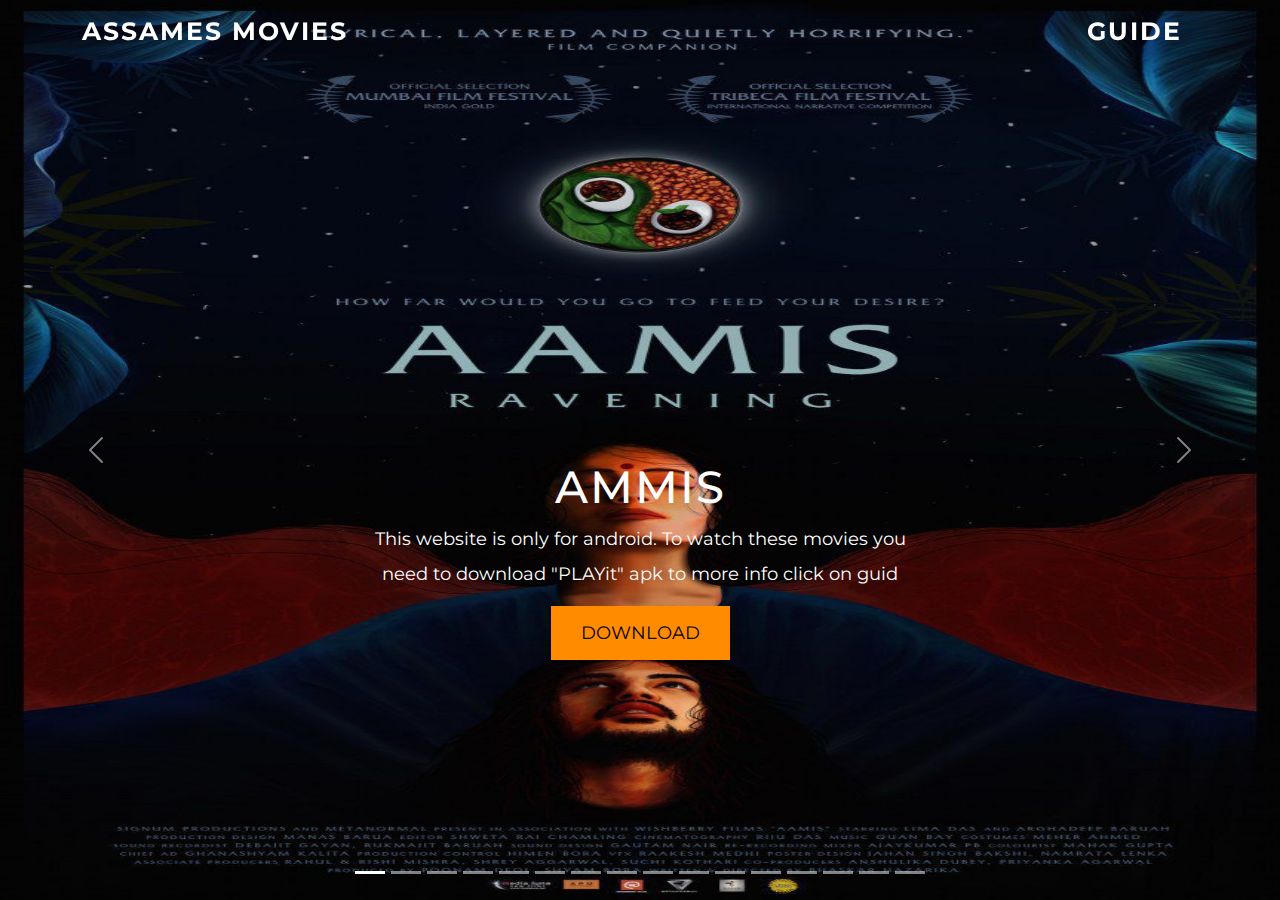
<file: index.html>
<!DOCTYPE html>
<html lang="en">

<head>
    <meta charset="UTF-8">
    <title>Movies</title>
    <link href="https://fonts.googleapis.com/css2?family=Montserrat:wght@400;500;700;900&display=swap" rel="stylesheet">
    <link href="https://cdn.jsdelivr.net/npm/bootstrap@5.1.0/dist/css/bootstrap.min.css" rel="stylesheet">
    <link href="https://cdnjs.cloudflare.com/ajax/libs/animate.css/3.7.2/animate.min.css" rel="stylesheet">
    <link href="movies/style.css" rel="stylesheet">
</head>

<body>
    <nav class="navbar navbar-expand-lg navbar-light bg-light fixed-top">
        <div class="container">
            <a class="navbar-brand" href="index.html">Assames Movies</a>
            <a class="navbar-brand" href="guide.html">Guide</a>
        </div>
    </nav>
    <div class="carousel slide" data-bs-ride="carousel" id="carouselExampleIndicators">
        <div class="carousel-indicators">
            <button aria-label="Slide 1" class="active" data-bs-slide-to="0" data-bs-target="#carouselExampleIndicators" type="button"></button>
            <button aria-label="Slide 2" data-bs-slide-to="1" data-bs-target="#carouselExampleIndicators" type="button"></button>
            <button aria-label="Slide 3" data-bs-slide-to="2" data-bs-target="#carouselExampleIndicators" type="button"></button>
            <button aria-label="Slide 4" data-bs-slide-to="3" data-bs-target="#carouselExampleIndicators" type="button"></button>
            <button aria-label="Slide 5" data-bs-slide-to="4" data-bs-target="#carouselExampleIndicators" type="button"></button>
            <button aria-label="Slide 6" data-bs-slide-to="5" data-bs-target="#carouselExampleIndicators" type="button"></button>
            <button aria-label="Slide 7" data-bs-slide-to="6" data-bs-target="#carouselExampleIndicators" type="button"></button>
            <button aria-label="Slide 8" data-bs-slide-to="7" data-bs-target="#carouselExampleIndicators" type="button"></button>
            <button aria-label="Slide 9" data-bs-slide-to="8" data-bs-target="#carouselExampleIndicators" type="button"></button>
            <button aria-label="Slide 10" data-bs-slide-to="9" data-bs-target="#carouselExampleIndicators" type="button"></button>
            <button aria-label="Slide 11" data-bs-slide-to="10" data-bs-target="#carouselExampleIndicators" type="button"></button>
            <button aria-label="Slide 12" data-bs-slide-to="11" data-bs-target="#carouselExampleIndicators" type="button"></button>
            <button aria-label="Slide 13" data-bs-slide-to="12" data-bs-target="#carouselExampleIndicators" type="button"></button>
            <button aria-label="Slide 14" data-bs-slide-to="13" data-bs-target="#carouselExampleIndicators" type="button"></button>
            <button aria-label="Slide 15" data-bs-slide-to="14" data-bs-target="#carouselExampleIndicators" type="button"></button>
            <button aria-label="Slide 16" data-bs-slide-to="15" data-bs-target="#carouselExampleIndicators" type="button"></button>
        </div>
        <div class="carousel-inner">
            <div class="carousel-item active">
                <img alt="..." class="d-block w-100" src="movies/images/AAmis.jpg">
                <div class="carousel-caption">
                    <h5 class="animated bounceInRight" style="animation-delay: 1s">Ammis</h5>
                    <p class="animated bounceInLeft d-none d-md-block" style="animation-delay: 2s">This website is only for android. To watch these movies you need to download "PLAYit" apk to more info click on guid</p>
                    <p class="animated bounceInRight" style="animation-delay: 3s"><a href="https://pdisklink.com/1/bnYya3p4MDAwbHUz?dn=1">Download</a></p>
                </div>
            </div>
            <div class="carousel-item">
                <img alt="..." class="d-block w-100" src="movies/images/Antorin.jpg">
                <div class="carousel-caption">
                    <h5 class="animated bounceInRight" style="animation-delay: 1s">Antaraan</h5>
                    <p class="animated bounceInLeft d-none d-md-block" style="animation-delay: 2s">This website is only for android. To watch these movies you need to download "PLAYit" apk to more info click on guid</p>
                    <p class="animated bounceInRight" style="animation-delay: 3s"><a href="https://kofilink.com/1/bnYya3p4MDAwYWJi?dn=1">Download</a></p>
                </div>
            </div>
            <div class="carousel-item">
                <img alt="..." class="d-block w-100" src="movies/images/Bornodi Bhotiyai.jpg">
                <div class="carousel-caption">
                    <h5 class="animated bounceInRight" style="animation-delay: 1s">Bornodi Bhotiyai</h5>
                    <p class="animated bounceInLeft d-none d-md-block" style="animation-delay: 2s">This website is only for android. To watch these movies you need to download "PLAYit" apk to more info click on guid</p>
                    <p class="animated bounceInRight" style="animation-delay: 3s"><a href="https://pdisklink.com/1/bnYya3p4MDAwZTI1?dn=1">Download</a></p>
                </div>
            </div>
            <div class="carousel-item">
                <img alt="..." class="d-block w-100" src="movies/images/Bulbul can Sing.jpg">
                <div class="carousel-caption">
                    <h5 class="animated bounceInRight" style="animation-delay: 1s">Bulbul can sing</h5>
                    <p class="animated bounceInLeft d-none d-md-block" style="animation-delay: 2s">This website is only for android. To watch these movies you need to download "PLAYit" apk to more info click on guid</p>
                    <p class="animated bounceInRight" style="animation-delay: 3s"><a href="https://kofilink.com/1/bnYya3p4MDAwY2w1?dn=1">Download</a></p>
                </div>
            </div>
            <div class="carousel-item">
                <img alt="..." class="d-block w-100" src="movies/images/Calander.jpg">
                <div class="carousel-caption">
                    <h5 class="animated bounceInRight" style="animation-delay: 1s">calendar</h5>
                    <p class="animated bounceInLeft d-none d-md-block" style="animation-delay: 2s">This website is only for android. To watch these movies you need to download "PLAYit" apk to more info click on guid</p>
                    <p class="animated bounceInRight" style="animation-delay: 3s"><a href="https://pdisklink.com/1/bnYya3p4MDAwYm4z?dn=1">Download</a></p>
                </div>
            </div>
            <div class="carousel-item">
                <img alt="..." class="d-block w-100" src="movies/images/Dur.jpg">
                <div class="carousel-caption">
                    <h5 class="animated bounceInRight" style="animation-delay: 1s">Dur</h5>
                    <p class="animated bounceInLeft d-none d-md-block" style="animation-delay: 2s">This website is only for android. To watch these movies you need to download "PLAYit" apk to more info click on guid</p>
                    <p class="animated bounceInRight" style="animation-delay: 3s"><a href="https://kofilink.com/1/bnYya3p4MDAwemh2?dn=1">Download</a></p>
                </div>
            </div>
            <div class="carousel-item">
                <img alt="..." class="d-block w-100" src="movies/images/Handuk.jpg">
                <div class="carousel-caption">
                    <h5 class="animated bounceInRight" style="animation-delay: 1s">Handuk</h5>
                    <p class="animated bounceInLeft d-none d-md-block" style="animation-delay: 2s">This website is only for android. To watch these movies you need to download "PLAYit" apk to more info click on guid</p>
                    <p class="animated bounceInRight" style="animation-delay: 3s"><a href="https://pdisklink.com/1/bnYya3p4MDAwNHZ1?dn=1">Download</a></p>
                </div>
            </div>
            <div class="carousel-item">
                <img alt="..." class="d-block w-100" src="movies/images/Kansanjangha.jpg">
                <div class="carousel-caption">
                    <h5 class="animated bounceInRight" style="animation-delay: 1s">Kanchanjangha</h5>
                    <p class="animated bounceInLeft d-none d-md-block" style="animation-delay: 2s">This website is only for android. To watch these movies you need to download "PLAYit" apk to more info click on guid</p>
                    <p class="animated bounceInRight" style="animation-delay: 3s"><a href="https://kofilink.com/1/bnYya3p4MDAwMWFr?dn=1">Download</a></p>
                </div>
            </div>
            <div class="carousel-item">
                <img alt="..." class="d-block w-100" src="movies/images/kaaneen.jpeg">
                <div class="carousel-caption">
                    <h5 class="animated bounceInRight" style="animation-delay: 1s">Kaaneen</h5>
                    <p class="animated bounceInLeft d-none d-md-block" style="animation-delay: 2s">This website is only for android. To watch these movies you need to download "PLAYit" apk to more info click on guid</p>
                    <p class="animated bounceInRight" style="animation-delay: 3s"><a href="https://kofilink.com/1/bnYya3p4MDAwN2hx?dn=1">Download</a></p>
                </div>
            </div>
            <div class="carousel-item">
                <img alt="..." class="d-block w-100" src="movies/images/Khela.jpg">
                <div class="carousel-caption">
                    <h5 class="animated bounceInRight" style="animation-delay: 1s">Khel</h5>
                    <p class="animated bounceInLeft d-none d-md-block" style="animation-delay: 2s">This website is only for android. To watch these movies you need to download "PLAYit" apk to more info click on guid</p>
                    <p class="animated bounceInRight" style="animation-delay: 3s"><a href="https://kofilink.com/1/bnYya3p4MDAwNmhp?dn=1">Download</a></p>
                </div>
            </div>
            <div class="carousel-item">
                <img alt="..." class="d-block w-100" src="movies/images/Kothanodi.jpg">
                <div class="carousel-caption">
                    <h5 class="animated bounceInRight" style="animation-delay: 1s">Kothanodi</h5>
                    <p class="animated bounceInLeft d-none d-md-block" style="animation-delay: 2s">This website is only for android. To watch these movies you need to download "PLAYit" apk to more info click on guid</p>
                    <p class="animated bounceInRight" style="animation-delay: 3s"><a href="https://pdisklink.com/1/bnYya3p4MDAwaWtt?dn=1">Download</a></p>
                </div>
            </div>
            <div class="carousel-item">
                <img alt="..." class="d-block w-100" src="movies/images/Maj rati keteki.jpg">
                <div class="carousel-caption">
                    <h5 class="animated bounceInRight" style="animation-delay: 1s">Maj Rati Keteki</h5>
                    <p class="animated bounceInLeft d-none d-md-block" style="animation-delay: 2s">This website is only for android. To watch these movies you need to download "PLAYit" apk to more info click on guid</p>
                    <p class="animated bounceInRight" style="animation-delay: 3s"><a href="https://kofilink.com/1/bnYya3p4MDAweTVy?dn=1">Download</a></p>
                </div>
            </div>
            <div class="carousel-item">
                <img alt="..." class="d-block w-100" src="movies/images/Ratnakar.jpg">
                <div class="carousel-caption">
                    <h5 class="animated bounceInRight" style="animation-delay: 1s">Ratnakar</h5>
                    <p class="animated bounceInLeft d-none d-md-block" style="animation-delay: 2s">This website is only for android. To watch these movies you need to download "PLAYit" apk to more info click on guid</p>
                    <p class="animated bounceInRight" style="animation-delay: 3s"><a href="https://pdisklink.com/1/bnYya3p4MDAwMnU3?dn=1">Download</a></p>
                </div>
            </div>
            <div class="carousel-item">
                <img alt="..." class="d-block w-100" src="movies/images/sakira ahibo bakul tolor bihuloi.jpg">
                <div class="carousel-caption">
                    <h5 class="animated bounceInRight" style="animation-delay: 1s">Shakira ahibo bokul tolor bihuloi</h5>
                    <p class="animated bounceInLeft d-none d-md-block" style="animation-delay: 2s">This website is only for android. To watch these movies you need to download "PLAYit" apk to more info click on guid</p>
                    <p class="animated bounceInRight" style="animation-delay: 3s"><a href="https://pdisklink.com/1/bnYya3p4MDAwYnFi?dn=1">Download</a></p>
                </div>
            </div>
            <div class="carousel-item">
                <img alt="..." class="d-block w-100" src="movies/images/Sur.jpg">
                <div class="carousel-caption">
                    <h5 class="animated bounceInRight" style="animation-delay: 1s">Sur</h5>
                    <p class="animated bounceInLeft d-none d-md-block" style="animation-delay: 2s">This website is only for android. To watch these movies you need to download "PLAYit" apk to more info click on guid</p>
                    <p class="animated bounceInRight" style="animation-delay: 3s"><a href="https://pdisklink.com/1/bnYya3p4MDAwY2xk?dn=1">Download</a></p>
                </div>
            </div>
            <div class="carousel-item">
                <img alt="..." class="d-block w-100" src="movies/images/Suspended inspector BORO.jpg">
                <div class="carousel-caption">
                    <h5 class="animated bounceInRight" style="animation-delay: 1s">Suspended Inspector BORO</h5>
                    <p class="animated bounceInLeft d-none d-md-block" style="animation-delay: 2s">This website is only for android. To watch these movies you need to download "PLAYit" apk to more info click on guid</p>
                    <p class="animated bounceInRight" style="animation-delay: 3s"><a href="https://pdisklink.com/1/bnYya3p4MDAwN2wx?dn=1">Download</a></p>
                </div>
            </div>
        </div>
        <button class="carousel-control-prev" data-bs-slide="prev" data-bs-target="#carouselExampleIndicators" type="button"><span aria-hidden="true" class="carousel-control-prev-icon"></span> <span class="visually-hidden">Previous</span></button>
        <button class="carousel-control-next" data-bs-slide="next" data-bs-target="#carouselExampleIndicators" type="button"><span aria-hidden="true" class="carousel-control-next-icon"></span> <span class="visually-hidden">Next</span></button>
    </div>
    <script src="https://cdnjs.cloudflare.com/ajax/libs/jquery/3.6.0/jquery.min.js">
    </script>
    <script src="https://cdn.jsdelivr.net/npm/@popperjs/core@2.9.3/dist/umd/popper.min.js">
    </script>
    <script src="https://cdn.jsdelivr.net/npm/bootstrap@5.1.0/dist/js/bootstrap.min.js">
    </script>
</body>

</html>
</file>
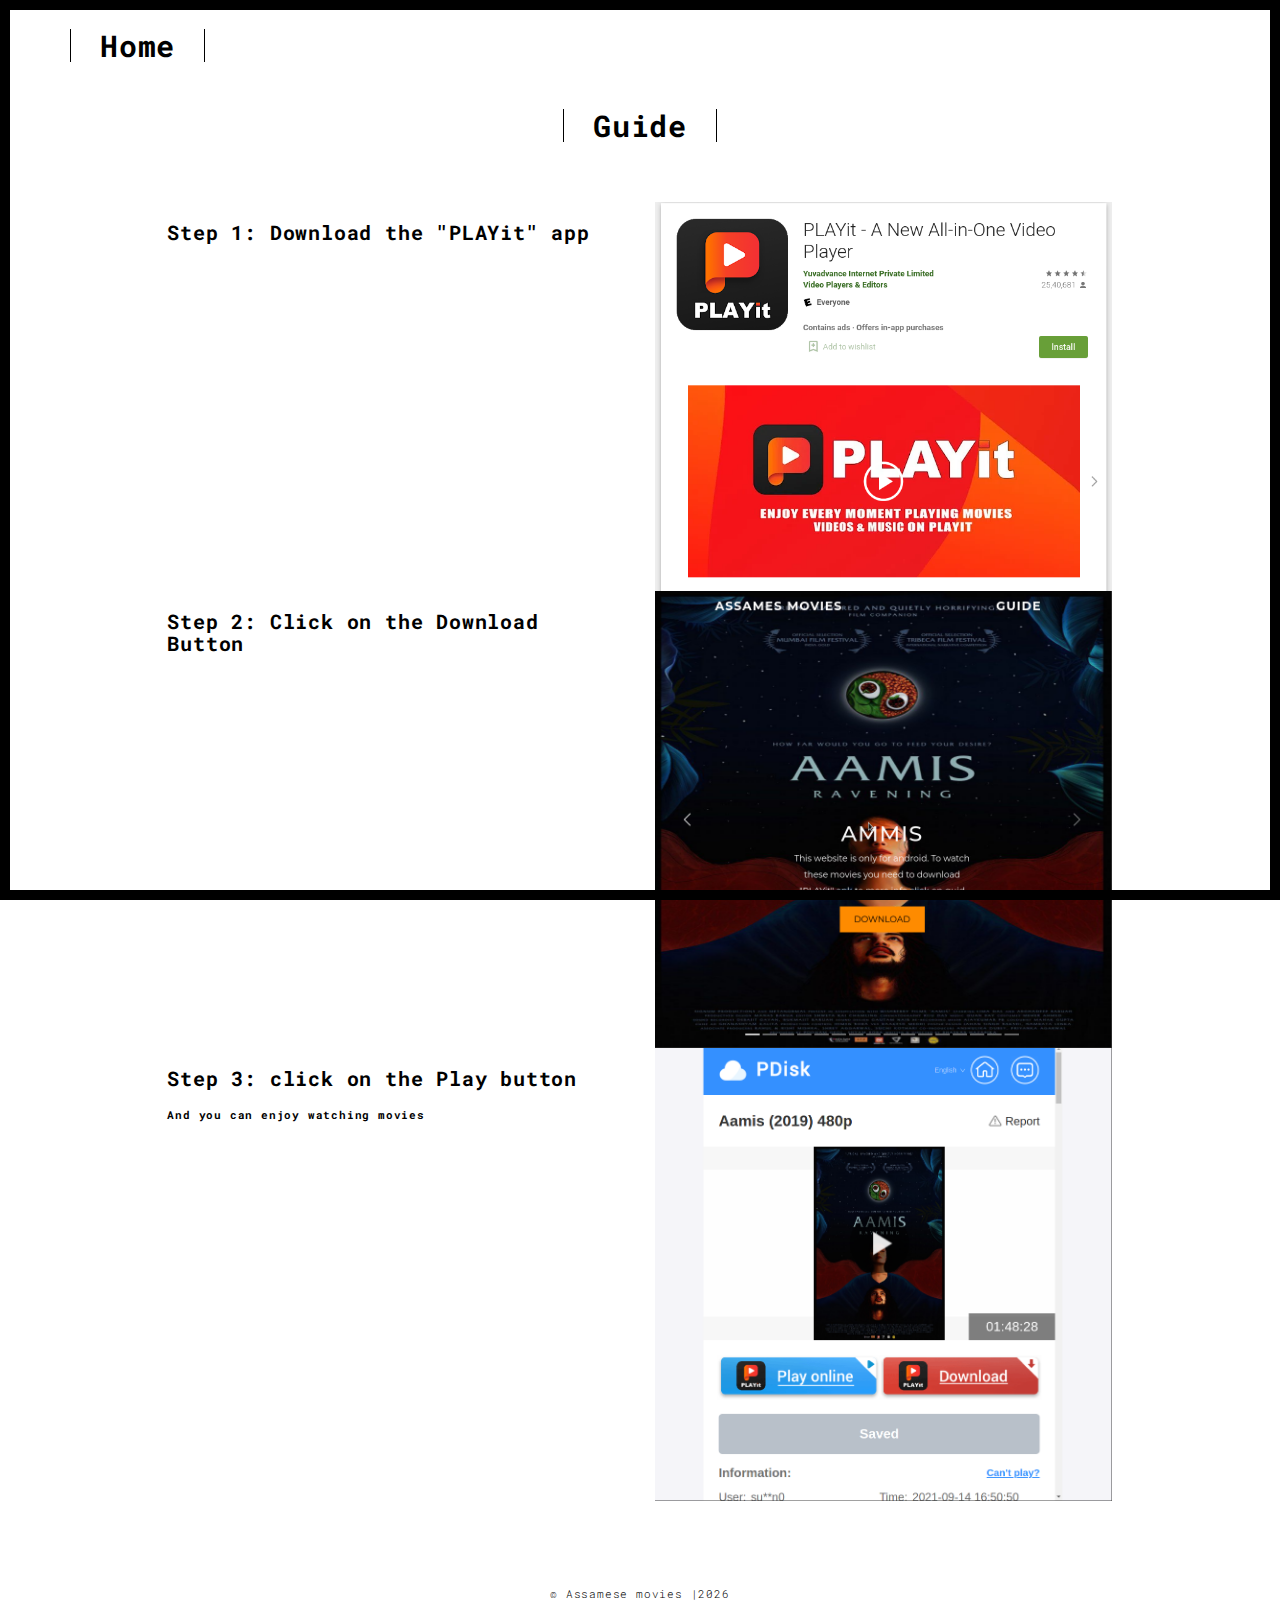
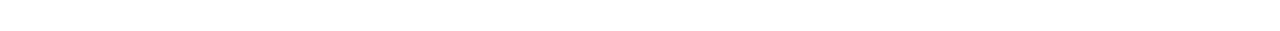
<file: guide.html>
<!DOCTYPE html>
<html lang="en">

<head>
    <meta charset="UTF-8">
    <meta content="IE=edge" http-equiv="X-UA-Compatible">
    <meta content="width=device-width,initial-scale=1" name="viewport">
    <meta content="description" name="description">
    <meta name="google" content="notranslate" />
    <meta content="Mashup templates have been developped by Orson.io team" name="author">

    <!-- Disable tap highlight on IE -->
    <meta name="msapplication-tap-highlight" content="no">

    <link rel="apple-touch-icon" sizes="180x180" href="static/assets/apple-icon-180x180.png">
    <link href="movies/static/assets/favicon.ico" rel="icon">

    <title>Yougraj Bora</title>

    <link href="movies/static/main.3f6952e4.css" rel="stylesheet">
</head>

<body class="">
    <div id="site-border-left"></div>
    <div id="site-border-right"></div>
    <div id="site-border-top"></div>
    <div id="site-border-bottom"></div>
    <!-- Add your content of header -->
    <header>
        <nav class="navbar  navbar-fixed-top navbar-default">
            <div class="container">
                <a class="h2" href="index.html" title="">Home</a>
            </div>
        </nav>
    </header>

    <div class="section-container">
        <div class="container">
            <div class="row">
                <div class="col-xs-12">
                    <div class="section-container-spacer text-center">
                        <h1 class="h2">Guide</h1>
                    </div>

                    <div class="row">
                        <div class="col-md-10 col-md-offset-1">
                            <div class="row">
                                <div class="col-xs-12 col-md-6">
                                    <h3>Step 1: Download the "PLAYit" app</h3>
                                </div>
                                <div class="col-xs-12 col-md-6">
                                    <img src="movies/images/guide/PLAYit.png" class="img-responsive" alt="">
                                </div>
                            </div>
                            <div class="row">
                                <div class="col-xs-12 col-md-6">
                                    <h3>Step 2: Click on the Download Button</h3>
                                </div>
                                <div class="col-xs-12 col-md-6">
                                    <img src="movies/images/guide/Download.png" class="img-responsive" alt="">
                                </div>
                            </div>
                            <div class="row">
                                <div class="col-xs-12 col-md-6">
                                    <h3>Step 3: click on the Play button</h3>
                                    <h4>And you can enjoy watching movies</p>
                                </div>
                                <div class="col-xs-12 col-md-6">
                                    <img src="movies/images/guide/Download1.png" class="img-responsive" alt="">
                                </div>
                            </div>
                        </div>
                    </div>


                </div>
            </div>
        </div>
    </div>


    <footer class="footer-container text-center">
        <div class="container">
            <div class="row">
                <div class="col-xs-12">
                    <p id="yearForCopyright"></p>
                </div>
            </div>
        </div>
    </footer>

    <script>
        document.addEventListener("DOMContentLoaded", function(event) {
            navActivePage();
        });

        year = new Date().getFullYear()

        document.getElementById("yearForCopyright").innerHTML = "© Assamese movies |" + year;
    </script>

    <script type="text/javascript" src="movies/static/main.70a66962.js"></script>
</body>

</html>
</file>
<file: movies/style.css>
* {
    font-family: 'Montserrat', sans-serif;
}

.bg-light {
    background-color: transparent !important;
}

.carousel-item {
    height: 100vh;
    min-height: 300px;
}

.carousel-caption {
    bottom: 220px;
}

.carousel-caption h5 {
    font-size: 45px;
    text-transform: uppercase;
    letter-spacing: 2px;
    margin-top: 25px;
}

.carousel-caption p {
    width: 60%;
    margin: auto;
    font-size: 18px;
    line-height: 1.9;
}

.carousel-caption a {
    text-transform: uppercase;
    text-decoration: none;
    background: darkorange;
    padding: 10px 30px;
    display: inline-block;
    color: #000;
    margin-top: 15px;
}

.navbar-nav a {
    font-size: 18px;
    text-transform: uppercase;
    font-weight: bold;
}

.navbar-light .navbar-brand {
    color: #fff;
    font-size: 25px;
    text-transform: uppercase;
    font-weight: bold;
    letter-spacing: 2px;
}

.navbar-light .navbar-brand:focus,
.navbar-light .navbar-brand:hover {
    color: #fff;
}

.navbar-light .navbar-nav .nav-link {
    color: #fff;
}

.navbar-light .navbar-nav .nav-link:focus,
.navbar-light .navbar-nav .nav-link:hover {
    color: #fff;
}

.w-100 {
    height: 100vh;
}

.navbar-toggler {
    padding: 1px 5px;
    font-size: 18px;
    line-height: 0.3;
    background: #fff;
}

@media only screen and (max-width: 767px) {
    .navbar-nav {
        text-align: center;
        background: rgba(0, 0, 0, 0.5);
    }
    .carousel-caption {
        bottom: 165px;
    }
    .carousel-caption h5 {
        font-size: 17px;
    }
    .carousel-caption a {
        padding: 10px 15px;
        font-size: 15px;
    }
}
</file>
<file: movies/static/main.3f6952e4.css>
@import url(https://fonts.googleapis.com/css?family=Roboto:900|Roboto+Mono:300,400,700);
@import url(https://maxcdn.bootstrapcdn.com/font-awesome/4.7.0/css/font-awesome.min.css);

/*!
 * Bootstrap v3.3.7 (http://getbootstrap.com)
 * Copyright 2011-2016 Twitter, Inc.
 * Licensed under MIT (https://github.com/twbs/bootstrap/blob/master/LICENSE)
 */


/*! normalize.css v3.0.3 | MIT License | github.com/necolas/normalize.css */

html {
    font-family: sans-serif;
    -ms-text-size-adjust: 100%;
    -webkit-text-size-adjust: 100%
}

body {
    margin: 0
}

article,
aside,
details,
figcaption,
figure,
footer,
header,
hgroup,
main,
menu,
nav,
section,
summary {
    display: block
}

audio,
canvas,
progress,
video {
    display: inline-block;
    vertical-align: baseline
}

audio:not([controls]) {
    display: none;
    height: 0
}

[hidden],
template {
    display: none
}

a {
    background-color: transparent
}

a:active,
a:hover {
    outline: 0
}

abbr[title] {
    border-bottom: 1px dotted
}

b,
strong {
    font-weight: 700
}

dfn {
    font-style: italic
}

h1 {
    font-size: 2em;
    margin: .67em 0
}

mark {
    background: #ff0;
    color: #000
}

small {
    font-size: 80%
}

sub,
sup {
    font-size: 75%;
    line-height: 0;
    position: relative;
    vertical-align: baseline
}

sup {
    top: -.5em
}

sub {
    bottom: -.25em
}

img {
    border: 0
}

svg:not(:root) {
    overflow: hidden
}

figure {
    margin: 1em 40px
}

hr {
    box-sizing: content-box;
    height: 0
}

pre {
    overflow: auto
}

code,
kbd,
pre,
samp {
    font-family: monospace, monospace;
    font-size: 1em
}

button,
input,
optgroup,
select,
textarea {
    color: inherit;
    font: inherit;
    margin: 0
}

button {
    overflow: visible
}

button,
select {
    text-transform: none
}

button,
html input[type=button],
input[type=reset],
input[type=submit] {
    -webkit-appearance: button;
    cursor: pointer
}

button[disabled],
html input[disabled] {
    cursor: default
}

button::-moz-focus-inner,
input::-moz-focus-inner {
    border: 0;
    padding: 0
}

input {
    line-height: normal
}

input[type=checkbox],
input[type=radio] {
    box-sizing: border-box;
    padding: 0
}

input[type=number]::-webkit-inner-spin-button,
input[type=number]::-webkit-outer-spin-button {
    height: auto
}

input[type=search] {
    -webkit-appearance: textfield;
    box-sizing: content-box
}

input[type=search]::-webkit-search-cancel-button,
input[type=search]::-webkit-search-decoration {
    -webkit-appearance: none
}

fieldset {
    border: 1px solid silver;
    margin: 0 2px;
    padding: .35em .625em .75em
}

textarea {
    overflow: auto
}

optgroup {
    font-weight: 700
}

table {
    border-collapse: collapse;
    border-spacing: 0
}

td,
th {
    padding: 0
}


/*! Source: https://github.com/h5bp/html5-boilerplate/blob/master/src/css/main.css */

@media print {
    *,
     :after,
     :before {
        background: transparent!important;
        color: #000!important;
        box-shadow: none!important;
        text-shadow: none!important
    }
    a,
    a:visited {
        text-decoration: underline
    }
    a[href]:after {
        content: " (" attr(href) ")"
    }
    abbr[title]:after {
        content: " (" attr(title) ")"
    }
    a[href^="#"]:after,
    a[href^="javascript:"]:after {
        content: ""
    }
    blockquote,
    pre {
        border: 1px solid #999;
        page-break-inside: avoid
    }
    thead {
        display: table-header-group
    }
    img,
    tr {
        page-break-inside: avoid
    }
    img {
        max-width: 100%!important
    }
    h2,
    h3,
    p {
        orphans: 3;
        widows: 3
    }
    h2,
    h3 {
        page-break-after: avoid
    }
    .navbar {
        display: none
    }
    .btn>.caret,
    .dropup>.btn>.caret {
        border-top-color: #000!important
    }
    .label {
        border: 1px solid #000
    }
    .table {
        border-collapse: collapse!important
    }
    .table td,
    .table th {
        background-color: #fff!important
    }
    .table-bordered td,
    .table-bordered th {
        border: 1px solid #ddd!important
    }
}

*,
:after,
:before {
    -webkit-box-sizing: border-box;
    -moz-box-sizing: border-box;
    box-sizing: border-box
}

html {
    font-size: 10px;
    -webkit-tap-highlight-color: transparent
}

body {
    font-family: Roboto Mono, Helvetica, Arial, sans-serif;
    font-size: 11px;
    line-height: 1.78;
    color: #000;
    background-color: #fff
}

button,
input,
select,
textarea {
    font-family: inherit;
    font-size: inherit;
    line-height: inherit
}

a {
    color: #001aff;
    text-decoration: none
}

a:focus,
a:hover {
    color: #0012b3;
    text-decoration: underline
}

a:focus {
    outline: 5px auto -webkit-focus-ring-color;
    outline-offset: -2px
}

figure {
    margin: 0
}

img {
    vertical-align: middle
}

.img-responsive {
    display: block;
    max-width: 100%;
    height: auto
}

.img-rounded {
    border-radius: 0
}

.img-thumbnail {
    padding: 4px;
    line-height: 1.78;
    background-color: #fff;
    border: 1px solid #ddd;
    border-radius: 0;
    -webkit-transition: all .2s ease-in-out;
    -o-transition: all .2s ease-in-out;
    transition: all .2s ease-in-out;
    display: inline-block;
    max-width: 100%;
    height: auto
}

.img-circle {
    border-radius: 50%
}

hr {
    margin-top: 19px;
    margin-bottom: 19px;
    border: 0;
    border-top: 1px solid #eee
}

.sr-only {
    position: absolute;
    width: 1px;
    height: 1px;
    margin: -1px;
    padding: 0;
    overflow: hidden;
    clip: rect(0, 0, 0, 0);
    border: 0
}

.sr-only-focusable:active,
.sr-only-focusable:focus {
    position: static;
    width: auto;
    height: auto;
    margin: 0;
    overflow: visible;
    clip: auto
}

[role=button] {
    cursor: pointer
}

.h1,
.h2,
.h3,
.h4,
.h5,
.h6,
h1,
h2,
h3,
h4,
h5,
h6 {
    font-family: Roboto Mono, Helvetica, Arial, sans-serif;
    font-weight: 700;
    line-height: 1.1;
    color: #000
}

.h1 .small,
.h1 small,
.h2 .small,
.h2 small,
.h3 .small,
.h3 small,
.h4 .small,
.h4 small,
.h5 .small,
.h5 small,
.h6 .small,
.h6 small,
h1 .small,
h1 small,
h2 .small,
h2 small,
h3 .small,
h3 small,
h4 .small,
h4 small,
h5 .small,
h5 small,
h6 .small,
h6 small {
    font-weight: 400;
    line-height: 1;
    color: #777
}

.h1,
.h2,
.h3,
h1,
h2,
h3 {
    margin-top: 19px;
    margin-bottom: 9.5px
}

.h1 .small,
.h1 small,
.h2 .small,
.h2 small,
.h3 .small,
.h3 small,
h1 .small,
h1 small,
h2 .small,
h2 small,
h3 .small,
h3 small {
    font-size: 65%
}

.h4,
.h5,
.h6,
h4,
h5,
h6 {
    margin-top: 9.5px;
    margin-bottom: 9.5px
}

.h4 .small,
.h4 small,
.h5 .small,
.h5 small,
.h6 .small,
.h6 small,
h4 .small,
h4 small,
h5 .small,
h5 small,
h6 .small,
h6 small {
    font-size: 75%
}

.h1,
h1 {
    font-size: 70px
}

.h2,
h2 {
    font-size: 30px
}

.h3,
h3 {
    font-size: 20px
}

.h4,
.h5,
h4,
h5 {
    font-size: 11px
}

.h6,
h6 {
    font-size: 10px
}

p {
    margin: 0 0 9.5px
}

.lead {
    margin-bottom: 19px;
    font-size: 12px;
    font-weight: 300;
    line-height: 1.4
}

@media (min-width:768px) {
    .lead {
        font-size: 16.5px
    }
}

.small,
small {
    font-size: 90%
}

.mark,
mark {
    background-color: #fcf8e3;
    padding: .2em
}

.text-left {
    text-align: left
}

.text-right {
    text-align: right
}

.text-center {
    text-align: center
}

.text-justify {
    text-align: justify
}

.text-nowrap {
    white-space: nowrap
}

.text-lowercase {
    text-transform: lowercase
}

.initialism,
.text-uppercase {
    text-transform: uppercase
}

.text-capitalize {
    text-transform: capitalize
}

.text-muted {
    color: #777
}

.text-primary {
    color: #001aff
}

a.text-primary:focus,
a.text-primary:hover {
    color: #0015cc
}

.text-success {
    color: #fff
}

a.text-success:focus,
a.text-success:hover {
    color: #e6e6e6
}

.text-info {
    color: #31708f
}

a.text-info:focus,
a.text-info:hover {
    color: #245269
}

.text-warning {
    color: #8a6d3b
}

a.text-warning:focus,
a.text-warning:hover {
    color: #66512c
}

.text-danger {
    color: #fff
}

a.text-danger:focus,
a.text-danger:hover {
    color: #e6e6e6
}

.bg-primary {
    color: #fff;
    background-color: #001aff
}

a.bg-primary:focus,
a.bg-primary:hover {
    background-color: #0015cc
}

.bg-success,
a.bg-success:focus,
a.bg-success:hover {
    background-color: #000
}

.bg-info {
    background-color: #d9edf7
}

a.bg-info:focus,
a.bg-info:hover {
    background-color: #afd9ee
}

.bg-warning {
    background-color: #fcf8e3
}

a.bg-warning:focus,
a.bg-warning:hover {
    background-color: #f7ecb5
}

.bg-danger {
    background-color: red
}

a.bg-danger:focus,
a.bg-danger:hover {
    background-color: #c00
}

.page-header {
    padding-bottom: 8.5px;
    margin: 38px 0 19px;
    border-bottom: 1px solid #eee
}

ol,
ul {
    margin-top: 0;
    margin-bottom: 9.5px
}

ol ol,
ol ul,
ul ol,
ul ul {
    margin-bottom: 0
}

.list-inline,
.list-unstyled {
    padding-left: 0;
    list-style: none
}

.list-inline {
    margin-left: -5px
}

.list-inline>li {
    display: inline-block;
    padding-left: 5px;
    padding-right: 5px
}

dl {
    margin-top: 0;
    margin-bottom: 19px
}

dd,
dt {
    line-height: 1.78
}

dt {
    font-weight: 700
}

dd {
    margin-left: 0
}

.dl-horizontal dd:after,
.dl-horizontal dd:before {
    content: " ";
    display: table
}

.dl-horizontal dd:after {
    clear: both
}

@media (min-width:768px) {
    .dl-horizontal dt {
        float: left;
        width: 160px;
        clear: left;
        text-align: right;
        overflow: hidden;
        text-overflow: ellipsis;
        white-space: nowrap
    }
    .dl-horizontal dd {
        margin-left: 180px
    }
}

abbr[data-original-title],
abbr[title] {
    cursor: help;
    border-bottom: 1px dotted #777
}

.initialism {
    font-size: 90%
}

blockquote {
    padding: 9.5px 19px;
    margin: 0 0 19px;
    font-size: 13.75px;
    border-left: 5px solid #eee
}

blockquote ol:last-child,
blockquote p:last-child,
blockquote ul:last-child {
    margin-bottom: 0
}

blockquote .small,
blockquote footer,
blockquote small {
    display: block;
    font-size: 80%;
    line-height: 1.78;
    color: #777
}

blockquote .small:before,
blockquote footer:before,
blockquote small:before {
    content: "\2014   \A0"
}

.blockquote-reverse,
blockquote.pull-right {
    padding-right: 15px;
    padding-left: 0;
    border-right: 5px solid #eee;
    border-left: 0;
    text-align: right
}

.blockquote-reverse .small:before,
.blockquote-reverse footer:before,
.blockquote-reverse small:before,
blockquote.pull-right .small:before,
blockquote.pull-right footer:before,
blockquote.pull-right small:before {
    content: ""
}

.blockquote-reverse .small:after,
.blockquote-reverse footer:after,
.blockquote-reverse small:after,
blockquote.pull-right .small:after,
blockquote.pull-right footer:after,
blockquote.pull-right small:after {
    content: "\A0   \2014"
}

address {
    margin-bottom: 19px;
    font-style: normal;
    line-height: 1.78
}

code,
kbd,
pre,
samp {
    font-family: Menlo, Monaco, Consolas, Courier New, monospace
}

code {
    color: #c7254e;
    background-color: #f9f2f4
}

code,
kbd {
    padding: 2px 4px;
    font-size: 90%;
    border-radius: 0
}

kbd {
    color: #fff;
    background-color: #333;
    box-shadow: inset 0 -1px 0 rgba(0, 0, 0, .25)
}

kbd kbd {
    padding: 0;
    font-size: 100%;
    font-weight: 700;
    box-shadow: none
}

pre {
    display: block;
    padding: 9px;
    margin: 0 0 9.5px;
    font-size: 10px;
    line-height: 1.78;
    word-break: break-all;
    word-wrap: break-word;
    color: #333;
    background-color: #f5f5f5;
    border: 1px solid #ccc;
    border-radius: 0
}

pre code {
    padding: 0;
    font-size: inherit;
    color: inherit;
    white-space: pre-wrap;
    background-color: transparent;
    border-radius: 0
}

.pre-scrollable {
    max-height: 340px;
    overflow-y: scroll
}

.container {
    margin-right: auto;
    margin-left: auto;
    padding-left: 15px;
    padding-right: 15px
}

.container:after,
.container:before {
    content: " ";
    display: table
}

.container:after {
    clear: both
}

@media (min-width:768px) {
    .container {
        width: 750px
    }
}

@media (min-width:992px) {
    .container {
        width: 970px
    }
}

@media (min-width:1200px) {
    .container {
        width: 1170px
    }
}

.container-fluid {
    margin-right: auto;
    margin-left: auto;
    padding-left: 15px;
    padding-right: 15px
}

.container-fluid:after,
.container-fluid:before {
    content: " ";
    display: table
}

.container-fluid:after {
    clear: both
}

.row {
    margin-left: -15px;
    margin-right: -15px
}

.row:after,
.row:before {
    content: " ";
    display: table
}

.row:after {
    clear: both
}

.col-lg-1,
.col-lg-2,
.col-lg-3,
.col-lg-4,
.col-lg-5,
.col-lg-6,
.col-lg-7,
.col-lg-8,
.col-lg-9,
.col-lg-10,
.col-lg-11,
.col-lg-12,
.col-md-1,
.col-md-2,
.col-md-3,
.col-md-4,
.col-md-5,
.col-md-6,
.col-md-7,
.col-md-8,
.col-md-9,
.col-md-10,
.col-md-11,
.col-md-12,
.col-sm-1,
.col-sm-2,
.col-sm-3,
.col-sm-4,
.col-sm-5,
.col-sm-6,
.col-sm-7,
.col-sm-8,
.col-sm-9,
.col-sm-10,
.col-sm-11,
.col-sm-12,
.col-xs-1,
.col-xs-2,
.col-xs-3,
.col-xs-4,
.col-xs-5,
.col-xs-6,
.col-xs-7,
.col-xs-8,
.col-xs-9,
.col-xs-10,
.col-xs-11,
.col-xs-12 {
    position: relative;
    min-height: 1px;
    padding-left: 15px;
    padding-right: 15px
}

.col-xs-1,
.col-xs-2,
.col-xs-3,
.col-xs-4,
.col-xs-5,
.col-xs-6,
.col-xs-7,
.col-xs-8,
.col-xs-9,
.col-xs-10,
.col-xs-11,
.col-xs-12 {
    float: left
}

.col-xs-1 {
    width: 8.33333%
}

.col-xs-2 {
    width: 16.66667%
}

.col-xs-3 {
    width: 25%
}

.col-xs-4 {
    width: 33.33333%
}

.col-xs-5 {
    width: 41.66667%
}

.col-xs-6 {
    width: 50%
}

.col-xs-7 {
    width: 58.33333%
}

.col-xs-8 {
    width: 66.66667%
}

.col-xs-9 {
    width: 75%
}

.col-xs-10 {
    width: 83.33333%
}

.col-xs-11 {
    width: 91.66667%
}

.col-xs-12 {
    width: 100%
}

.col-xs-pull-0 {
    right: auto
}

.col-xs-pull-1 {
    right: 8.33333%
}

.col-xs-pull-2 {
    right: 16.66667%
}

.col-xs-pull-3 {
    right: 25%
}

.col-xs-pull-4 {
    right: 33.33333%
}

.col-xs-pull-5 {
    right: 41.66667%
}

.col-xs-pull-6 {
    right: 50%
}

.col-xs-pull-7 {
    right: 58.33333%
}

.col-xs-pull-8 {
    right: 66.66667%
}

.col-xs-pull-9 {
    right: 75%
}

.col-xs-pull-10 {
    right: 83.33333%
}

.col-xs-pull-11 {
    right: 91.66667%
}

.col-xs-pull-12 {
    right: 100%
}

.col-xs-push-0 {
    left: auto
}

.col-xs-push-1 {
    left: 8.33333%
}

.col-xs-push-2 {
    left: 16.66667%
}

.col-xs-push-3 {
    left: 25%
}

.col-xs-push-4 {
    left: 33.33333%
}

.col-xs-push-5 {
    left: 41.66667%
}

.col-xs-push-6 {
    left: 50%
}

.col-xs-push-7 {
    left: 58.33333%
}

.col-xs-push-8 {
    left: 66.66667%
}

.col-xs-push-9 {
    left: 75%
}

.col-xs-push-10 {
    left: 83.33333%
}

.col-xs-push-11 {
    left: 91.66667%
}

.col-xs-push-12 {
    left: 100%
}

.col-xs-offset-0 {
    margin-left: 0
}

.col-xs-offset-1 {
    margin-left: 8.33333%
}

.col-xs-offset-2 {
    margin-left: 16.66667%
}

.col-xs-offset-3 {
    margin-left: 25%
}

.col-xs-offset-4 {
    margin-left: 33.33333%
}

.col-xs-offset-5 {
    margin-left: 41.66667%
}

.col-xs-offset-6 {
    margin-left: 50%
}

.col-xs-offset-7 {
    margin-left: 58.33333%
}

.col-xs-offset-8 {
    margin-left: 66.66667%
}

.col-xs-offset-9 {
    margin-left: 75%
}

.col-xs-offset-10 {
    margin-left: 83.33333%
}

.col-xs-offset-11 {
    margin-left: 91.66667%
}

.col-xs-offset-12 {
    margin-left: 100%
}

@media (min-width:768px) {
    .col-sm-1,
    .col-sm-2,
    .col-sm-3,
    .col-sm-4,
    .col-sm-5,
    .col-sm-6,
    .col-sm-7,
    .col-sm-8,
    .col-sm-9,
    .col-sm-10,
    .col-sm-11,
    .col-sm-12 {
        float: left
    }
    .col-sm-1 {
        width: 8.33333%
    }
    .col-sm-2 {
        width: 16.66667%
    }
    .col-sm-3 {
        width: 25%
    }
    .col-sm-4 {
        width: 33.33333%
    }
    .col-sm-5 {
        width: 41.66667%
    }
    .col-sm-6 {
        width: 50%
    }
    .col-sm-7 {
        width: 58.33333%
    }
    .col-sm-8 {
        width: 66.66667%
    }
    .col-sm-9 {
        width: 75%
    }
    .col-sm-10 {
        width: 83.33333%
    }
    .col-sm-11 {
        width: 91.66667%
    }
    .col-sm-12 {
        width: 100%
    }
    .col-sm-pull-0 {
        right: auto
    }
    .col-sm-pull-1 {
        right: 8.33333%
    }
    .col-sm-pull-2 {
        right: 16.66667%
    }
    .col-sm-pull-3 {
        right: 25%
    }
    .col-sm-pull-4 {
        right: 33.33333%
    }
    .col-sm-pull-5 {
        right: 41.66667%
    }
    .col-sm-pull-6 {
        right: 50%
    }
    .col-sm-pull-7 {
        right: 58.33333%
    }
    .col-sm-pull-8 {
        right: 66.66667%
    }
    .col-sm-pull-9 {
        right: 75%
    }
    .col-sm-pull-10 {
        right: 83.33333%
    }
    .col-sm-pull-11 {
        right: 91.66667%
    }
    .col-sm-pull-12 {
        right: 100%
    }
    .col-sm-push-0 {
        left: auto
    }
    .col-sm-push-1 {
        left: 8.33333%
    }
    .col-sm-push-2 {
        left: 16.66667%
    }
    .col-sm-push-3 {
        left: 25%
    }
    .col-sm-push-4 {
        left: 33.33333%
    }
    .col-sm-push-5 {
        left: 41.66667%
    }
    .col-sm-push-6 {
        left: 50%
    }
    .col-sm-push-7 {
        left: 58.33333%
    }
    .col-sm-push-8 {
        left: 66.66667%
    }
    .col-sm-push-9 {
        left: 75%
    }
    .col-sm-push-10 {
        left: 83.33333%
    }
    .col-sm-push-11 {
        left: 91.66667%
    }
    .col-sm-push-12 {
        left: 100%
    }
    .col-sm-offset-0 {
        margin-left: 0
    }
    .col-sm-offset-1 {
        margin-left: 8.33333%
    }
    .col-sm-offset-2 {
        margin-left: 16.66667%
    }
    .col-sm-offset-3 {
        margin-left: 25%
    }
    .col-sm-offset-4 {
        margin-left: 33.33333%
    }
    .col-sm-offset-5 {
        margin-left: 41.66667%
    }
    .col-sm-offset-6 {
        margin-left: 50%
    }
    .col-sm-offset-7 {
        margin-left: 58.33333%
    }
    .col-sm-offset-8 {
        margin-left: 66.66667%
    }
    .col-sm-offset-9 {
        margin-left: 75%
    }
    .col-sm-offset-10 {
        margin-left: 83.33333%
    }
    .col-sm-offset-11 {
        margin-left: 91.66667%
    }
    .col-sm-offset-12 {
        margin-left: 100%
    }
}

@media (min-width:992px) {
    .col-md-1,
    .col-md-2,
    .col-md-3,
    .col-md-4,
    .col-md-5,
    .col-md-6,
    .col-md-7,
    .col-md-8,
    .col-md-9,
    .col-md-10,
    .col-md-11,
    .col-md-12 {
        float: left
    }
    .col-md-1 {
        width: 8.33333%
    }
    .col-md-2 {
        width: 16.66667%
    }
    .col-md-3 {
        width: 25%
    }
    .col-md-4 {
        width: 33.33333%
    }
    .col-md-5 {
        width: 41.66667%
    }
    .col-md-6 {
        width: 50%
    }
    .col-md-7 {
        width: 58.33333%
    }
    .col-md-8 {
        width: 66.66667%
    }
    .col-md-9 {
        width: 75%
    }
    .col-md-10 {
        width: 83.33333%
    }
    .col-md-11 {
        width: 91.66667%
    }
    .col-md-12 {
        width: 100%
    }
    .col-md-pull-0 {
        right: auto
    }
    .col-md-pull-1 {
        right: 8.33333%
    }
    .col-md-pull-2 {
        right: 16.66667%
    }
    .col-md-pull-3 {
        right: 25%
    }
    .col-md-pull-4 {
        right: 33.33333%
    }
    .col-md-pull-5 {
        right: 41.66667%
    }
    .col-md-pull-6 {
        right: 50%
    }
    .col-md-pull-7 {
        right: 58.33333%
    }
    .col-md-pull-8 {
        right: 66.66667%
    }
    .col-md-pull-9 {
        right: 75%
    }
    .col-md-pull-10 {
        right: 83.33333%
    }
    .col-md-pull-11 {
        right: 91.66667%
    }
    .col-md-pull-12 {
        right: 100%
    }
    .col-md-push-0 {
        left: auto
    }
    .col-md-push-1 {
        left: 8.33333%
    }
    .col-md-push-2 {
        left: 16.66667%
    }
    .col-md-push-3 {
        left: 25%
    }
    .col-md-push-4 {
        left: 33.33333%
    }
    .col-md-push-5 {
        left: 41.66667%
    }
    .col-md-push-6 {
        left: 50%
    }
    .col-md-push-7 {
        left: 58.33333%
    }
    .col-md-push-8 {
        left: 66.66667%
    }
    .col-md-push-9 {
        left: 75%
    }
    .col-md-push-10 {
        left: 83.33333%
    }
    .col-md-push-11 {
        left: 91.66667%
    }
    .col-md-push-12 {
        left: 100%
    }
    .col-md-offset-0 {
        margin-left: 0
    }
    .col-md-offset-1 {
        margin-left: 8.33333%
    }
    .col-md-offset-2 {
        margin-left: 16.66667%
    }
    .col-md-offset-3 {
        margin-left: 25%
    }
    .col-md-offset-4 {
        margin-left: 33.33333%
    }
    .col-md-offset-5 {
        margin-left: 41.66667%
    }
    .col-md-offset-6 {
        margin-left: 50%
    }
    .col-md-offset-7 {
        margin-left: 58.33333%
    }
    .col-md-offset-8 {
        margin-left: 66.66667%
    }
    .col-md-offset-9 {
        margin-left: 75%
    }
    .col-md-offset-10 {
        margin-left: 83.33333%
    }
    .col-md-offset-11 {
        margin-left: 91.66667%
    }
    .col-md-offset-12 {
        margin-left: 100%
    }
}

@media (min-width:1200px) {
    .col-lg-1,
    .col-lg-2,
    .col-lg-3,
    .col-lg-4,
    .col-lg-5,
    .col-lg-6,
    .col-lg-7,
    .col-lg-8,
    .col-lg-9,
    .col-lg-10,
    .col-lg-11,
    .col-lg-12 {
        float: left
    }
    .col-lg-1 {
        width: 8.33333%
    }
    .col-lg-2 {
        width: 16.66667%
    }
    .col-lg-3 {
        width: 25%
    }
    .col-lg-4 {
        width: 33.33333%
    }
    .col-lg-5 {
        width: 41.66667%
    }
    .col-lg-6 {
        width: 50%
    }
    .col-lg-7 {
        width: 58.33333%
    }
    .col-lg-8 {
        width: 66.66667%
    }
    .col-lg-9 {
        width: 75%
    }
    .col-lg-10 {
        width: 83.33333%
    }
    .col-lg-11 {
        width: 91.66667%
    }
    .col-lg-12 {
        width: 100%
    }
    .col-lg-pull-0 {
        right: auto
    }
    .col-lg-pull-1 {
        right: 8.33333%
    }
    .col-lg-pull-2 {
        right: 16.66667%
    }
    .col-lg-pull-3 {
        right: 25%
    }
    .col-lg-pull-4 {
        right: 33.33333%
    }
    .col-lg-pull-5 {
        right: 41.66667%
    }
    .col-lg-pull-6 {
        right: 50%
    }
    .col-lg-pull-7 {
        right: 58.33333%
    }
    .col-lg-pull-8 {
        right: 66.66667%
    }
    .col-lg-pull-9 {
        right: 75%
    }
    .col-lg-pull-10 {
        right: 83.33333%
    }
    .col-lg-pull-11 {
        right: 91.66667%
    }
    .col-lg-pull-12 {
        right: 100%
    }
    .col-lg-push-0 {
        left: auto
    }
    .col-lg-push-1 {
        left: 8.33333%
    }
    .col-lg-push-2 {
        left: 16.66667%
    }
    .col-lg-push-3 {
        left: 25%
    }
    .col-lg-push-4 {
        left: 33.33333%
    }
    .col-lg-push-5 {
        left: 41.66667%
    }
    .col-lg-push-6 {
        left: 50%
    }
    .col-lg-push-7 {
        left: 58.33333%
    }
    .col-lg-push-8 {
        left: 66.66667%
    }
    .col-lg-push-9 {
        left: 75%
    }
    .col-lg-push-10 {
        left: 83.33333%
    }
    .col-lg-push-11 {
        left: 91.66667%
    }
    .col-lg-push-12 {
        left: 100%
    }
    .col-lg-offset-0 {
        margin-left: 0
    }
    .col-lg-offset-1 {
        margin-left: 8.33333%
    }
    .col-lg-offset-2 {
        margin-left: 16.66667%
    }
    .col-lg-offset-3 {
        margin-left: 25%
    }
    .col-lg-offset-4 {
        margin-left: 33.33333%
    }
    .col-lg-offset-5 {
        margin-left: 41.66667%
    }
    .col-lg-offset-6 {
        margin-left: 50%
    }
    .col-lg-offset-7 {
        margin-left: 58.33333%
    }
    .col-lg-offset-8 {
        margin-left: 66.66667%
    }
    .col-lg-offset-9 {
        margin-left: 75%
    }
    .col-lg-offset-10 {
        margin-left: 83.33333%
    }
    .col-lg-offset-11 {
        margin-left: 91.66667%
    }
    .col-lg-offset-12 {
        margin-left: 100%
    }
}

table {
    background-color: transparent
}

caption {
    padding-top: 8px;
    padding-bottom: 8px;
    color: #777
}

caption,
th {
    text-align: left
}

.table {
    width: 100%;
    max-width: 100%;
    margin-bottom: 19px
}

.table>tbody>tr>td,
.table>tbody>tr>th,
.table>tfoot>tr>td,
.table>tfoot>tr>th,
.table>thead>tr>td,
.table>thead>tr>th {
    padding: 8px;
    line-height: 1.78;
    vertical-align: top;
    border-top: 1px solid #ddd
}

.table>thead>tr>th {
    vertical-align: bottom;
    border-bottom: 2px solid #ddd
}

.table>caption+thead>tr:first-child>td,
.table>caption+thead>tr:first-child>th,
.table>colgroup+thead>tr:first-child>td,
.table>colgroup+thead>tr:first-child>th,
.table>thead:first-child>tr:first-child>td,
.table>thead:first-child>tr:first-child>th {
    border-top: 0
}

.table>tbody+tbody {
    border-top: 2px solid #ddd
}

.table .table {
    background-color: #fff
}

.table-condensed>tbody>tr>td,
.table-condensed>tbody>tr>th,
.table-condensed>tfoot>tr>td,
.table-condensed>tfoot>tr>th,
.table-condensed>thead>tr>td,
.table-condensed>thead>tr>th {
    padding: 5px
}

.table-bordered,
.table-bordered>tbody>tr>td,
.table-bordered>tbody>tr>th,
.table-bordered>tfoot>tr>td,
.table-bordered>tfoot>tr>th,
.table-bordered>thead>tr>td,
.table-bordered>thead>tr>th {
    border: 1px solid #ddd
}

.table-bordered>thead>tr>td,
.table-bordered>thead>tr>th {
    border-bottom-width: 2px
}

.table-striped>tbody>tr:nth-of-type(odd) {
    background-color: #f9f9f9
}

.table-hover>tbody>tr:hover {
    background-color: #f5f5f5
}

table col[class*=col-] {
    position: static;
    float: none;
    display: table-column
}

table td[class*=col-],
table th[class*=col-] {
    position: static;
    float: none;
    display: table-cell
}

.table>tbody>tr.active>td,
.table>tbody>tr.active>th,
.table>tbody>tr>td.active,
.table>tbody>tr>th.active,
.table>tfoot>tr.active>td,
.table>tfoot>tr.active>th,
.table>tfoot>tr>td.active,
.table>tfoot>tr>th.active,
.table>thead>tr.active>td,
.table>thead>tr.active>th,
.table>thead>tr>td.active,
.table>thead>tr>th.active {
    background-color: #f5f5f5
}

.table-hover>tbody>tr.active:hover>td,
.table-hover>tbody>tr.active:hover>th,
.table-hover>tbody>tr:hover>.active,
.table-hover>tbody>tr>td.active:hover,
.table-hover>tbody>tr>th.active:hover {
    background-color: #e8e8e8
}

.table-hover>tbody>tr.success:hover>td,
.table-hover>tbody>tr.success:hover>th,
.table-hover>tbody>tr:hover>.success,
.table-hover>tbody>tr>td.success:hover,
.table-hover>tbody>tr>th.success:hover,
.table>tbody>tr.success>td,
.table>tbody>tr.success>th,
.table>tbody>tr>td.success,
.table>tbody>tr>th.success,
.table>tfoot>tr.success>td,
.table>tfoot>tr.success>th,
.table>tfoot>tr>td.success,
.table>tfoot>tr>th.success,
.table>thead>tr.success>td,
.table>thead>tr.success>th,
.table>thead>tr>td.success,
.table>thead>tr>th.success {
    background-color: #000
}

.table>tbody>tr.info>td,
.table>tbody>tr.info>th,
.table>tbody>tr>td.info,
.table>tbody>tr>th.info,
.table>tfoot>tr.info>td,
.table>tfoot>tr.info>th,
.table>tfoot>tr>td.info,
.table>tfoot>tr>th.info,
.table>thead>tr.info>td,
.table>thead>tr.info>th,
.table>thead>tr>td.info,
.table>thead>tr>th.info {
    background-color: #d9edf7
}

.table-hover>tbody>tr.info:hover>td,
.table-hover>tbody>tr.info:hover>th,
.table-hover>tbody>tr:hover>.info,
.table-hover>tbody>tr>td.info:hover,
.table-hover>tbody>tr>th.info:hover {
    background-color: #c4e3f3
}

.table>tbody>tr.warning>td,
.table>tbody>tr.warning>th,
.table>tbody>tr>td.warning,
.table>tbody>tr>th.warning,
.table>tfoot>tr.warning>td,
.table>tfoot>tr.warning>th,
.table>tfoot>tr>td.warning,
.table>tfoot>tr>th.warning,
.table>thead>tr.warning>td,
.table>thead>tr.warning>th,
.table>thead>tr>td.warning,
.table>thead>tr>th.warning {
    background-color: #fcf8e3
}

.table-hover>tbody>tr.warning:hover>td,
.table-hover>tbody>tr.warning:hover>th,
.table-hover>tbody>tr:hover>.warning,
.table-hover>tbody>tr>td.warning:hover,
.table-hover>tbody>tr>th.warning:hover {
    background-color: #faf2cc
}

.table>tbody>tr.danger>td,
.table>tbody>tr.danger>th,
.table>tbody>tr>td.danger,
.table>tbody>tr>th.danger,
.table>tfoot>tr.danger>td,
.table>tfoot>tr.danger>th,
.table>tfoot>tr>td.danger,
.table>tfoot>tr>th.danger,
.table>thead>tr.danger>td,
.table>thead>tr.danger>th,
.table>thead>tr>td.danger,
.table>thead>tr>th.danger {
    background-color: red
}

.table-hover>tbody>tr.danger:hover>td,
.table-hover>tbody>tr.danger:hover>th,
.table-hover>tbody>tr:hover>.danger,
.table-hover>tbody>tr>td.danger:hover,
.table-hover>tbody>tr>th.danger:hover {
    background-color: #e60000
}

.table-responsive {
    overflow-x: auto;
    min-height: .01%
}

@media screen and (max-width:767px) {
    .table-responsive {
        width: 100%;
        margin-bottom: 14.25px;
        overflow-y: hidden;
        -ms-overflow-style: -ms-autohiding-scrollbar;
        border: 1px solid #ddd
    }
    .table-responsive>.table {
        margin-bottom: 0
    }
    .table-responsive>.table>tbody>tr>td,
    .table-responsive>.table>tbody>tr>th,
    .table-responsive>.table>tfoot>tr>td,
    .table-responsive>.table>tfoot>tr>th,
    .table-responsive>.table>thead>tr>td,
    .table-responsive>.table>thead>tr>th {
        white-space: nowrap
    }
    .table-responsive>.table-bordered {
        border: 0
    }
    .table-responsive>.table-bordered>tbody>tr>td:first-child,
    .table-responsive>.table-bordered>tbody>tr>th:first-child,
    .table-responsive>.table-bordered>tfoot>tr>td:first-child,
    .table-responsive>.table-bordered>tfoot>tr>th:first-child,
    .table-responsive>.table-bordered>thead>tr>td:first-child,
    .table-responsive>.table-bordered>thead>tr>th:first-child {
        border-left: 0
    }
    .table-responsive>.table-bordered>tbody>tr>td:last-child,
    .table-responsive>.table-bordered>tbody>tr>th:last-child,
    .table-responsive>.table-bordered>tfoot>tr>td:last-child,
    .table-responsive>.table-bordered>tfoot>tr>th:last-child,
    .table-responsive>.table-bordered>thead>tr>td:last-child,
    .table-responsive>.table-bordered>thead>tr>th:last-child {
        border-right: 0
    }
    .table-responsive>.table-bordered>tbody>tr:last-child>td,
    .table-responsive>.table-bordered>tbody>tr:last-child>th,
    .table-responsive>.table-bordered>tfoot>tr:last-child>td,
    .table-responsive>.table-bordered>tfoot>tr:last-child>th {
        border-bottom: 0
    }
}

fieldset {
    margin: 0;
    min-width: 0
}

fieldset,
legend {
    padding: 0;
    border: 0
}

legend {
    display: block;
    width: 100%;
    margin-bottom: 19px;
    font-size: 16.5px;
    line-height: inherit;
    color: #333;
    border-bottom: 1px solid #e5e5e5
}

label {
    display: inline-block;
    max-width: 100%;
    margin-bottom: 5px;
    font-weight: 700
}

input[type=search] {
    -webkit-box-sizing: border-box;
    -moz-box-sizing: border-box;
    box-sizing: border-box
}

input[type=checkbox],
input[type=radio] {
    margin: 4px 0 0;
    margin-top: 1px\9;
    line-height: normal
}

input[type=file] {
    display: block
}

input[type=range] {
    display: block;
    width: 100%
}

select[multiple],
select[size] {
    height: auto
}

input[type=checkbox]:focus,
input[type=file]:focus,
input[type=radio]:focus {
    outline: 5px auto -webkit-focus-ring-color;
    outline-offset: -2px
}

output {
    padding-top: 9px
}

.form-control,
output {
    display: block;
    font-size: 11px;
    line-height: 1.78;
    color: #555
}

.form-control {
    width: 100%;
    height: 40px;
    padding: 8px 14px;
    background-color: #fff;
    background-image: none;
    border: 1px solid #000;
    border-radius: 0;
    -webkit-box-shadow: inset 0 1px 1px rgba(0, 0, 0, .075);
    box-shadow: inset 0 1px 1px rgba(0, 0, 0, .075);
    -webkit-transition: border-color .15s ease-in-out, box-shadow .15s ease-in-out;
    -o-transition: border-color ease-in-out .15s, box-shadow ease-in-out .15s;
    transition: border-color .15s ease-in-out, box-shadow .15s ease-in-out
}

.form-control:focus {
    border-color: #66afe9;
    -webkit-box-shadow: inset 0 1px 1px rgba(0, 0, 0, .075), 0 0 8px rgba(102, 175, 233, .6);
    box-shadow: inset 0 1px 1px rgba(0, 0, 0, .075), 0 0 8px rgba(102, 175, 233, .6)
}

.form-control::-moz-placeholder {
    color: #999;
    opacity: 1
}

.form-control:-ms-input-placeholder {
    color: #999
}

.form-control::-webkit-input-placeholder {
    color: #999
}

.form-control::-ms-expand {
    border: 0;
    background-color: transparent
}

.form-control[disabled],
.form-control[readonly],
fieldset[disabled] .form-control {
    background-color: #eee;
    opacity: 1
}

.form-control[disabled],
fieldset[disabled] .form-control {
    cursor: not-allowed
}

textarea.form-control {
    height: auto
}

input[type=search] {
    -webkit-appearance: none
}

@media screen and (-webkit-min-device-pixel-ratio:0) {
    input[type=date].form-control,
    input[type=datetime-local].form-control,
    input[type=month].form-control,
    input[type=time].form-control {
        line-height: 40px
    }
    .input-group-sm>.input-group-btn>input[type=date].btn,
    .input-group-sm>.input-group-btn>input[type=datetime-local].btn,
    .input-group-sm>.input-group-btn>input[type=month].btn,
    .input-group-sm>.input-group-btn>input[type=time].btn,
    .input-group-sm>input[type=date].form-control,
    .input-group-sm>input[type=date].input-group-addon,
    .input-group-sm>input[type=datetime-local].form-control,
    .input-group-sm>input[type=datetime-local].input-group-addon,
    .input-group-sm>input[type=month].form-control,
    .input-group-sm>input[type=month].input-group-addon,
    .input-group-sm>input[type=time].form-control,
    .input-group-sm>input[type=time].input-group-addon,
    .input-group-sm input[type=date],
    .input-group-sm input[type=datetime-local],
    .input-group-sm input[type=month],
    .input-group-sm input[type=time],
    input[type=date].input-sm,
    input[type=datetime-local].input-sm,
    input[type=month].input-sm,
    input[type=time].input-sm {
        line-height: 27px
    }
    .input-group-lg>.input-group-btn>input[type=date].btn,
    .input-group-lg>.input-group-btn>input[type=datetime-local].btn,
    .input-group-lg>.input-group-btn>input[type=month].btn,
    .input-group-lg>.input-group-btn>input[type=time].btn,
    .input-group-lg>input[type=date].form-control,
    .input-group-lg>input[type=date].input-group-addon,
    .input-group-lg>input[type=datetime-local].form-control,
    .input-group-lg>input[type=datetime-local].input-group-addon,
    .input-group-lg>input[type=month].form-control,
    .input-group-lg>input[type=month].input-group-addon,
    .input-group-lg>input[type=time].form-control,
    .input-group-lg>input[type=time].input-group-addon,
    .input-group-lg input[type=date],
    .input-group-lg input[type=datetime-local],
    .input-group-lg input[type=month],
    .input-group-lg input[type=time],
    input[type=date].input-lg,
    input[type=datetime-local].input-lg,
    input[type=month].input-lg,
    input[type=time].input-lg {
        line-height: 41px
    }
}

.form-group {
    margin-bottom: 15px
}

.checkbox,
.radio {
    position: relative;
    display: block;
    margin-top: 10px;
    margin-bottom: 10px
}

.checkbox label,
.radio label {
    min-height: 19px;
    padding-left: 20px;
    margin-bottom: 0;
    font-weight: 400;
    cursor: pointer
}

.checkbox-inline input[type=checkbox],
.checkbox input[type=checkbox],
.radio-inline input[type=radio],
.radio input[type=radio] {
    position: absolute;
    margin-left: -20px;
    margin-top: 4px\9
}

.checkbox+.checkbox,
.radio+.radio {
    margin-top: -5px
}

.checkbox-inline,
.radio-inline {
    position: relative;
    display: inline-block;
    padding-left: 20px;
    margin-bottom: 0;
    vertical-align: middle;
    font-weight: 400;
    cursor: pointer
}

.checkbox-inline+.checkbox-inline,
.radio-inline+.radio-inline {
    margin-top: 0;
    margin-left: 10px
}

.checkbox-inline.disabled,
.checkbox.disabled label,
.radio-inline.disabled,
.radio.disabled label,
fieldset[disabled] .checkbox-inline,
fieldset[disabled] .checkbox label,
fieldset[disabled] .radio-inline,
fieldset[disabled] .radio label,
fieldset[disabled] input[type=checkbox],
fieldset[disabled] input[type=radio],
input[type=checkbox].disabled,
input[type=checkbox][disabled],
input[type=radio].disabled,
input[type=radio][disabled] {
    cursor: not-allowed
}

.form-control-static {
    padding-top: 9px;
    padding-bottom: 9px;
    margin-bottom: 0;
    min-height: 30px
}

.form-control-static.input-lg,
.form-control-static.input-sm,
.input-group-lg>.form-control-static.form-control,
.input-group-lg>.form-control-static.input-group-addon,
.input-group-lg>.input-group-btn>.form-control-static.btn,
.input-group-sm>.form-control-static.form-control,
.input-group-sm>.form-control-static.input-group-addon,
.input-group-sm>.input-group-btn>.form-control-static.btn {
    padding-left: 0;
    padding-right: 0
}

.input-group-sm>.form-control,
.input-group-sm>.input-group-addon,
.input-group-sm>.input-group-btn>.btn,
.input-sm {
    height: 27px;
    padding: 5px 10px;
    font-size: 10px;
    line-height: 1.5;
    border-radius: 0
}

.input-group-sm>.input-group-btn>select.btn,
.input-group-sm>select.form-control,
.input-group-sm>select.input-group-addon,
select.input-sm {
    height: 27px;
    line-height: 27px
}

.input-group-sm>.input-group-btn>select[multiple].btn,
.input-group-sm>.input-group-btn>textarea.btn,
.input-group-sm>select[multiple].form-control,
.input-group-sm>select[multiple].input-group-addon,
.input-group-sm>textarea.form-control,
.input-group-sm>textarea.input-group-addon,
select[multiple].input-sm,
textarea.input-sm {
    height: auto
}

.form-group-sm .form-control {
    height: 27px;
    padding: 5px 10px;
    font-size: 10px;
    line-height: 1.5;
    border-radius: 0
}

.form-group-sm select.form-control {
    height: 27px;
    line-height: 27px
}

.form-group-sm select[multiple].form-control,
.form-group-sm textarea.form-control {
    height: auto
}

.form-group-sm .form-control-static {
    height: 27px;
    min-height: 29px;
    padding: 6px 10px;
    font-size: 10px;
    line-height: 1.5
}

.input-group-lg>.form-control,
.input-group-lg>.input-group-addon,
.input-group-lg>.input-group-btn>.btn,
.input-lg {
    height: 41px;
    padding: 10px 16px;
    font-size: 14px;
    line-height: 1.33333;
    border-radius: 0
}

.input-group-lg>.input-group-btn>select.btn,
.input-group-lg>select.form-control,
.input-group-lg>select.input-group-addon,
select.input-lg {
    height: 41px;
    line-height: 41px
}

.input-group-lg>.input-group-btn>select[multiple].btn,
.input-group-lg>.input-group-btn>textarea.btn,
.input-group-lg>select[multiple].form-control,
.input-group-lg>select[multiple].input-group-addon,
.input-group-lg>textarea.form-control,
.input-group-lg>textarea.input-group-addon,
select[multiple].input-lg,
textarea.input-lg {
    height: auto
}

.form-group-lg .form-control {
    height: 41px;
    padding: 10px 16px;
    font-size: 14px;
    line-height: 1.33333;
    border-radius: 0
}

.form-group-lg select.form-control {
    height: 41px;
    line-height: 41px
}

.form-group-lg select[multiple].form-control,
.form-group-lg textarea.form-control {
    height: auto
}

.form-group-lg .form-control-static {
    height: 41px;
    min-height: 33px;
    padding: 11px 16px;
    font-size: 14px;
    line-height: 1.33333
}

.has-feedback {
    position: relative
}

.has-feedback .form-control {
    padding-right: 50px
}

.form-control-feedback {
    position: absolute;
    top: 0;
    right: 0;
    z-index: 2;
    display: block;
    width: 40px;
    height: 40px;
    line-height: 40px;
    text-align: center;
    pointer-events: none
}

.form-group-lg .form-control+.form-control-feedback,
.input-group-lg+.form-control-feedback,
.input-group-lg>.form-control+.form-control-feedback,
.input-group-lg>.input-group-addon+.form-control-feedback,
.input-group-lg>.input-group-btn>.btn+.form-control-feedback,
.input-lg+.form-control-feedback {
    width: 41px;
    height: 41px;
    line-height: 41px
}

.form-group-sm .form-control+.form-control-feedback,
.input-group-sm+.form-control-feedback,
.input-group-sm>.form-control+.form-control-feedback,
.input-group-sm>.input-group-addon+.form-control-feedback,
.input-group-sm>.input-group-btn>.btn+.form-control-feedback,
.input-sm+.form-control-feedback {
    width: 27px;
    height: 27px;
    line-height: 27px
}

.has-success .checkbox,
.has-success .checkbox-inline,
.has-success.checkbox-inline label,
.has-success.checkbox label,
.has-success .control-label,
.has-success .help-block,
.has-success .radio,
.has-success .radio-inline,
.has-success.radio-inline label,
.has-success.radio label {
    color: #fff
}

.has-success .form-control {
    border-color: #fff;
    -webkit-box-shadow: inset 0 1px 1px rgba(0, 0, 0, .075);
    box-shadow: inset 0 1px 1px rgba(0, 0, 0, .075)
}

.has-success .form-control:focus {
    border-color: #e6e6e6;
    -webkit-box-shadow: inset 0 1px 1px rgba(0, 0, 0, .075), 0 0 6px #fff;
    box-shadow: inset 0 1px 1px rgba(0, 0, 0, .075), 0 0 6px #fff
}

.has-success .input-group-addon {
    color: #fff;
    border-color: #fff;
    background-color: #000
}

.has-success .form-control-feedback {
    color: #fff
}

.has-warning .checkbox,
.has-warning .checkbox-inline,
.has-warning.checkbox-inline label,
.has-warning.checkbox label,
.has-warning .control-label,
.has-warning .help-block,
.has-warning .radio,
.has-warning .radio-inline,
.has-warning.radio-inline label,
.has-warning.radio label {
    color: #8a6d3b
}

.has-warning .form-control {
    border-color: #8a6d3b;
    -webkit-box-shadow: inset 0 1px 1px rgba(0, 0, 0, .075);
    box-shadow: inset 0 1px 1px rgba(0, 0, 0, .075)
}

.has-warning .form-control:focus {
    border-color: #66512c;
    -webkit-box-shadow: inset 0 1px 1px rgba(0, 0, 0, .075), 0 0 6px #c0a16b;
    box-shadow: inset 0 1px 1px rgba(0, 0, 0, .075), 0 0 6px #c0a16b
}

.has-warning .input-group-addon {
    color: #8a6d3b;
    border-color: #8a6d3b;
    background-color: #fcf8e3
}

.has-warning .form-control-feedback {
    color: #8a6d3b
}

.has-error .checkbox,
.has-error .checkbox-inline,
.has-error.checkbox-inline label,
.has-error.checkbox label,
.has-error .control-label,
.has-error .help-block,
.has-error .radio,
.has-error .radio-inline,
.has-error.radio-inline label,
.has-error.radio label {
    color: #fff
}

.has-error .form-control {
    border-color: #fff;
    -webkit-box-shadow: inset 0 1px 1px rgba(0, 0, 0, .075);
    box-shadow: inset 0 1px 1px rgba(0, 0, 0, .075)
}

.has-error .form-control:focus {
    border-color: #e6e6e6;
    -webkit-box-shadow: inset 0 1px 1px rgba(0, 0, 0, .075), 0 0 6px #fff;
    box-shadow: inset 0 1px 1px rgba(0, 0, 0, .075), 0 0 6px #fff
}

.has-error .input-group-addon {
    color: #fff;
    border-color: #fff;
    background-color: red
}

.has-error .form-control-feedback {
    color: #fff
}

.has-feedback label~.form-control-feedback {
    top: 24px
}

.has-feedback label.sr-only~.form-control-feedback {
    top: 0
}

.help-block {
    display: block;
    margin-top: 5px;
    margin-bottom: 10px;
    color: #404040
}

@media (min-width:768px) {
    .form-inline .form-group {
        display: inline-block;
        margin-bottom: 0;
        vertical-align: middle
    }
    .form-inline .form-control {
        display: inline-block;
        width: auto;
        vertical-align: middle
    }
    .form-inline .form-control-static {
        display: inline-block
    }
    .form-inline .input-group {
        display: inline-table;
        vertical-align: middle
    }
    .form-inline .input-group .form-control,
    .form-inline .input-group .input-group-addon,
    .form-inline .input-group .input-group-btn {
        width: auto
    }
    .form-inline .input-group>.form-control {
        width: 100%
    }
    .form-inline .control-label {
        margin-bottom: 0;
        vertical-align: middle
    }
    .form-inline .checkbox,
    .form-inline .radio {
        display: inline-block;
        margin-top: 0;
        margin-bottom: 0;
        vertical-align: middle
    }
    .form-inline .checkbox label,
    .form-inline .radio label {
        padding-left: 0
    }
    .form-inline .checkbox input[type=checkbox],
    .form-inline .radio input[type=radio] {
        position: relative;
        margin-left: 0
    }
    .form-inline .has-feedback .form-control-feedback {
        top: 0
    }
}

.form-horizontal .checkbox,
.form-horizontal .checkbox-inline,
.form-horizontal .radio,
.form-horizontal .radio-inline {
    margin-top: 0;
    margin-bottom: 0;
    padding-top: 9px
}

.form-horizontal .checkbox,
.form-horizontal .radio {
    min-height: 28px
}

.form-horizontal .form-group {
    margin-left: -15px;
    margin-right: -15px
}

.form-horizontal .form-group:after,
.form-horizontal .form-group:before {
    content: " ";
    display: table
}

.form-horizontal .form-group:after {
    clear: both
}

@media (min-width:768px) {
    .form-horizontal .control-label {
        text-align: right;
        margin-bottom: 0;
        padding-top: 9px
    }
}

.form-horizontal .has-feedback .form-control-feedback {
    right: 15px
}

@media (min-width:768px) {
    .form-horizontal .form-group-lg .control-label {
        padding-top: 11px;
        font-size: 14px
    }
}

@media (min-width:768px) {
    .form-horizontal .form-group-sm .control-label {
        padding-top: 6px;
        font-size: 10px
    }
}

.btn {
    display: inline-block;
    margin-bottom: 0;
    font-weight: 400;
    text-align: center;
    vertical-align: middle;
    touch-action: manipulation;
    cursor: pointer;
    background-image: none;
    border: 1px solid transparent;
    white-space: nowrap;
    padding: 8px 14px;
    font-size: 11px;
    line-height: 1.78;
    border-radius: 0;
    -webkit-user-select: none;
    -moz-user-select: none;
    -ms-user-select: none;
    user-select: none
}

.btn.active.focus,
.btn.active:focus,
.btn.focus,
.btn:active.focus,
.btn:active:focus,
.btn:focus {
    outline: 5px auto -webkit-focus-ring-color;
    outline-offset: -2px
}

.btn.focus,
.btn:focus,
.btn:hover {
    color: #000;
    text-decoration: none
}

.btn.active,
.btn:active {
    outline: 0;
    background-image: none;
    -webkit-box-shadow: inset 0 3px 5px rgba(0, 0, 0, .125);
    box-shadow: inset 0 3px 5px rgba(0, 0, 0, .125)
}

.btn.disabled,
.btn[disabled],
fieldset[disabled] .btn {
    cursor: not-allowed;
    opacity: .65;
    filter: alpha(opacity=65);
    -webkit-box-shadow: none;
    box-shadow: none
}

a.btn.disabled,
fieldset[disabled] a.btn {
    pointer-events: none
}

.btn-default,
.btn-default.active,
.btn-default.active.focus,
.btn-default.active:focus,
.btn-default.active:hover,
.btn-default.focus,
.btn-default:active,
.btn-default:active.focus,
.btn-default:active:focus,
.btn-default:active:hover,
.btn-default:focus,
.btn-default:hover,
.open>.btn-default.dropdown-toggle,
.open>.btn-default.dropdown-toggle.focus,
.open>.btn-default.dropdown-toggle:focus,
.open>.btn-default.dropdown-toggle:hover {
    color: #000;
    background-color: transparent;
    border-color: #000
}

.btn-default.active,
.btn-default:active,
.open>.btn-default.dropdown-toggle {
    background-image: none
}

.btn-default.disabled.focus,
.btn-default.disabled:focus,
.btn-default.disabled:hover,
.btn-default[disabled].focus,
.btn-default[disabled]:focus,
.btn-default[disabled]:hover,
fieldset[disabled] .btn-default.focus,
fieldset[disabled] .btn-default:focus,
fieldset[disabled] .btn-default:hover {
    background-color: transparent;
    border-color: #000
}

.btn-default .badge {
    color: transparent;
    background-color: #000
}

.btn-primary {
    color: #001aff;
    background-color: transparent;
    border-color: #001aff
}

.btn-primary.focus,
.btn-primary:focus {
    color: #001aff;
    background-color: transparent;
    border-color: #000d80
}

.btn-primary.active,
.btn-primary:active,
.btn-primary:hover,
.open>.btn-primary.dropdown-toggle {
    color: #001aff;
    background-color: transparent;
    border-color: #0014c2
}

.btn-primary.active.focus,
.btn-primary.active:focus,
.btn-primary.active:hover,
.btn-primary:active.focus,
.btn-primary:active:focus,
.btn-primary:active:hover,
.open>.btn-primary.dropdown-toggle.focus,
.open>.btn-primary.dropdown-toggle:focus,
.open>.btn-primary.dropdown-toggle:hover {
    color: #001aff;
    background-color: transparent;
    border-color: #000d80
}

.btn-primary.active,
.btn-primary:active,
.open>.btn-primary.dropdown-toggle {
    background-image: none
}

.btn-primary.disabled.focus,
.btn-primary.disabled:focus,
.btn-primary.disabled:hover,
.btn-primary[disabled].focus,
.btn-primary[disabled]:focus,
.btn-primary[disabled]:hover,
fieldset[disabled] .btn-primary.focus,
fieldset[disabled] .btn-primary:focus,
fieldset[disabled] .btn-primary:hover {
    background-color: transparent;
    border-color: #001aff
}

.btn-primary .badge {
    color: transparent;
    background-color: #001aff
}

.btn-success {
    color: #5cb85c;
    background-color: transparent;
    border-color: #5cb85c
}

.btn-success.focus,
.btn-success:focus {
    color: #5cb85c;
    background-color: transparent;
    border-color: #2d672d
}

.btn-success.active,
.btn-success:active,
.btn-success:hover,
.open>.btn-success.dropdown-toggle {
    color: #5cb85c;
    background-color: transparent;
    border-color: #419641
}

.btn-success.active.focus,
.btn-success.active:focus,
.btn-success.active:hover,
.btn-success:active.focus,
.btn-success:active:focus,
.btn-success:active:hover,
.open>.btn-success.dropdown-toggle.focus,
.open>.btn-success.dropdown-toggle:focus,
.open>.btn-success.dropdown-toggle:hover {
    color: #5cb85c;
    background-color: transparent;
    border-color: #2d672d
}

.btn-success.active,
.btn-success:active,
.open>.btn-success.dropdown-toggle {
    background-image: none
}

.btn-success.disabled.focus,
.btn-success.disabled:focus,
.btn-success.disabled:hover,
.btn-success[disabled].focus,
.btn-success[disabled]:focus,
.btn-success[disabled]:hover,
fieldset[disabled] .btn-success.focus,
fieldset[disabled] .btn-success:focus,
fieldset[disabled] .btn-success:hover {
    background-color: transparent;
    border-color: #5cb85c
}

.btn-success .badge {
    color: transparent;
    background-color: #5cb85c
}

.btn-info {
    border-color: #5bc0de
}

.btn-info,
.btn-info.focus,
.btn-info:focus {
    color: #5bc0de;
    background-color: transparent
}

.btn-info.focus,
.btn-info:focus {
    border-color: #1f7e9a
}

.btn-info.active,
.btn-info:active,
.btn-info:hover,
.open>.btn-info.dropdown-toggle {
    color: #5bc0de;
    background-color: transparent;
    border-color: #2aabd2
}

.btn-info.active.focus,
.btn-info.active:focus,
.btn-info.active:hover,
.btn-info:active.focus,
.btn-info:active:focus,
.btn-info:active:hover,
.open>.btn-info.dropdown-toggle.focus,
.open>.btn-info.dropdown-toggle:focus,
.open>.btn-info.dropdown-toggle:hover {
    color: #5bc0de;
    background-color: transparent;
    border-color: #1f7e9a
}

.btn-info.active,
.btn-info:active,
.open>.btn-info.dropdown-toggle {
    background-image: none
}

.btn-info.disabled.focus,
.btn-info.disabled:focus,
.btn-info.disabled:hover,
.btn-info[disabled].focus,
.btn-info[disabled]:focus,
.btn-info[disabled]:hover,
fieldset[disabled] .btn-info.focus,
fieldset[disabled] .btn-info:focus,
fieldset[disabled] .btn-info:hover {
    background-color: transparent;
    border-color: #5bc0de
}

.btn-info .badge {
    color: transparent;
    background-color: #5bc0de
}

.btn-warning {
    color: #f0ad4e;
    background-color: transparent;
    border-color: #f0ad4e
}

.btn-warning.focus,
.btn-warning:focus {
    color: #f0ad4e;
    background-color: transparent;
    border-color: #b06d0f
}

.btn-warning.active,
.btn-warning:active,
.btn-warning:hover,
.open>.btn-warning.dropdown-toggle {
    color: #f0ad4e;
    background-color: transparent;
    border-color: #eb9316
}

.btn-warning.active.focus,
.btn-warning.active:focus,
.btn-warning.active:hover,
.btn-warning:active.focus,
.btn-warning:active:focus,
.btn-warning:active:hover,
.open>.btn-warning.dropdown-toggle.focus,
.open>.btn-warning.dropdown-toggle:focus,
.open>.btn-warning.dropdown-toggle:hover {
    color: #f0ad4e;
    background-color: transparent;
    border-color: #b06d0f
}

.btn-warning.active,
.btn-warning:active,
.open>.btn-warning.dropdown-toggle {
    background-image: none
}

.btn-warning.disabled.focus,
.btn-warning.disabled:focus,
.btn-warning.disabled:hover,
.btn-warning[disabled].focus,
.btn-warning[disabled]:focus,
.btn-warning[disabled]:hover,
fieldset[disabled] .btn-warning.focus,
fieldset[disabled] .btn-warning:focus,
fieldset[disabled] .btn-warning:hover {
    background-color: transparent;
    border-color: #f0ad4e
}

.btn-warning .badge {
    color: transparent;
    background-color: #f0ad4e
}

.btn-danger {
    color: #d9534f;
    background-color: transparent;
    border-color: #d9534f
}

.btn-danger.focus,
.btn-danger:focus {
    color: #d9534f;
    background-color: transparent;
    border-color: #8b211e
}

.btn-danger.active,
.btn-danger:active,
.btn-danger:hover,
.open>.btn-danger.dropdown-toggle {
    color: #d9534f;
    background-color: transparent;
    border-color: #c12e2a
}

.btn-danger.active.focus,
.btn-danger.active:focus,
.btn-danger.active:hover,
.btn-danger:active.focus,
.btn-danger:active:focus,
.btn-danger:active:hover,
.open>.btn-danger.dropdown-toggle.focus,
.open>.btn-danger.dropdown-toggle:focus,
.open>.btn-danger.dropdown-toggle:hover {
    color: #d9534f;
    background-color: transparent;
    border-color: #8b211e
}

.btn-danger.active,
.btn-danger:active,
.open>.btn-danger.dropdown-toggle {
    background-image: none
}

.btn-danger.disabled.focus,
.btn-danger.disabled:focus,
.btn-danger.disabled:hover,
.btn-danger[disabled].focus,
.btn-danger[disabled]:focus,
.btn-danger[disabled]:hover,
fieldset[disabled] .btn-danger.focus,
fieldset[disabled] .btn-danger:focus,
fieldset[disabled] .btn-danger:hover {
    background-color: transparent;
    border-color: #d9534f
}

.btn-danger .badge {
    color: transparent;
    background-color: #d9534f
}

.btn-link {
    color: #001aff;
    font-weight: 400;
    border-radius: 0
}

.btn-link,
.btn-link.active,
.btn-link:active,
.btn-link[disabled],
fieldset[disabled] .btn-link {
    background-color: transparent;
    -webkit-box-shadow: none;
    box-shadow: none
}

.btn-link,
.btn-link:active,
.btn-link:focus,
.btn-link:hover {
    border-color: transparent
}

.btn-link:focus,
.btn-link:hover {
    color: #0012b3;
    text-decoration: underline;
    background-color: transparent
}

.btn-link[disabled]:focus,
.btn-link[disabled]:hover,
fieldset[disabled] .btn-link:focus,
fieldset[disabled] .btn-link:hover {
    color: #777;
    text-decoration: none
}

.btn-group-lg>.btn,
.btn-lg {
    padding: 10px 16px;
    font-size: 14px;
    line-height: 1.33333;
    border-radius: 0
}

.btn-group-sm>.btn,
.btn-sm {
    padding: 5px 10px;
    font-size: 10px;
    line-height: 1.5;
    border-radius: 0
}

.btn-group-xs>.btn,
.btn-xs {
    padding: 1px 5px;
    font-size: 10px;
    line-height: 1.5;
    border-radius: 0
}

.btn-block {
    display: block;
    width: 100%
}

.btn-block+.btn-block {
    margin-top: 5px
}

input[type=button].btn-block,
input[type=reset].btn-block,
input[type=submit].btn-block {
    width: 100%
}

.fade {
    opacity: 0;
    -webkit-transition: opacity .15s linear;
    -o-transition: opacity .15s linear;
    transition: opacity .15s linear
}

.fade.in {
    opacity: 1
}

.collapse {
    display: none
}

.collapse.in {
    display: block
}

tr.collapse.in {
    display: table-row
}

tbody.collapse.in {
    display: table-row-group
}

.collapsing {
    position: relative;
    height: 0;
    overflow: hidden;
    -webkit-transition-property: height, visibility;
    transition-property: height, visibility;
    -webkit-transition-duration: .35s;
    transition-duration: .35s;
    -webkit-transition-timing-function: ease;
    transition-timing-function: ease
}

.caret {
    display: inline-block;
    width: 0;
    height: 0;
    margin-left: 2px;
    vertical-align: middle;
    border-top: 4px dashed;
    border-top: 4px solid\9;
    border-right: 4px solid transparent;
    border-left: 4px solid transparent
}

.dropdown,
.dropup {
    position: relative
}

.dropdown-toggle:focus {
    outline: 0
}

.dropdown-menu {
    position: absolute;
    top: 100%;
    left: 0;
    z-index: 1000;
    display: none;
    float: left;
    min-width: 160px;
    padding: 5px 0;
    margin: 2px 0 0;
    list-style: none;
    font-size: 11px;
    text-align: left;
    background-color: #fff;
    border: 1px solid #ccc;
    border: 1px solid rgba(0, 0, 0, .15);
    border-radius: 0;
    -webkit-box-shadow: 0 6px 12px rgba(0, 0, 0, .175);
    box-shadow: 0 6px 12px rgba(0, 0, 0, .175);
    background-clip: padding-box
}

.dropdown-menu.pull-right {
    right: 0;
    left: auto
}

.dropdown-menu .divider {
    height: 1px;
    margin: 8.5px 0;
    overflow: hidden;
    background-color: #e5e5e5
}

.dropdown-menu>li>a {
    display: block;
    padding: 3px 20px;
    clear: both;
    font-weight: 400;
    line-height: 1.78;
    color: #333;
    white-space: nowrap
}

.dropdown-menu>li>a:focus,
.dropdown-menu>li>a:hover {
    text-decoration: none;
    color: #262626;
    background-color: #f5f5f5
}

.dropdown-menu>.active>a,
.dropdown-menu>.active>a:focus,
.dropdown-menu>.active>a:hover {
    color: #fff;
    text-decoration: none;
    outline: 0;
    background-color: #001aff
}

.dropdown-menu>.disabled>a,
.dropdown-menu>.disabled>a:focus,
.dropdown-menu>.disabled>a:hover {
    color: #777
}

.dropdown-menu>.disabled>a:focus,
.dropdown-menu>.disabled>a:hover {
    text-decoration: none;
    background-color: transparent;
    background-image: none;
    filter: progid: DXImageTransform.Microsoft.gradient(enabled=false);
    cursor: not-allowed
}

.open>.dropdown-menu {
    display: block
}

.open>a {
    outline: 0
}

.dropdown-menu-right {
    left: auto;
    right: 0
}

.dropdown-menu-left {
    left: 0;
    right: auto
}

.dropdown-header {
    display: block;
    padding: 3px 20px;
    font-size: 10px;
    line-height: 1.78;
    color: #777;
    white-space: nowrap
}

.dropdown-backdrop {
    position: fixed;
    left: 0;
    right: 0;
    bottom: 0;
    top: 0;
    z-index: 990
}

.pull-right>.dropdown-menu {
    right: 0;
    left: auto
}

.dropup .caret,
.navbar-fixed-bottom .dropdown .caret {
    border-top: 0;
    border-bottom: 4px dashed;
    border-bottom: 4px solid\9;
    content: ""
}

.dropup .dropdown-menu,
.navbar-fixed-bottom .dropdown .dropdown-menu {
    top: auto;
    bottom: 100%;
    margin-bottom: 2px
}

@media (min-width:768px) {
    .navbar-right .dropdown-menu {
        right: 0;
        left: auto
    }
    .navbar-right .dropdown-menu-left {
        left: 0;
        right: auto
    }
}

.btn-group,
.btn-group-vertical {
    position: relative;
    display: inline-block;
    vertical-align: middle
}

.btn-group-vertical>.btn,
.btn-group>.btn {
    position: relative;
    float: left
}

.btn-group-vertical>.btn.active,
.btn-group-vertical>.btn:active,
.btn-group-vertical>.btn:focus,
.btn-group-vertical>.btn:hover,
.btn-group>.btn.active,
.btn-group>.btn:active,
.btn-group>.btn:focus,
.btn-group>.btn:hover {
    z-index: 2
}

.btn-group .btn+.btn,
.btn-group .btn+.btn-group,
.btn-group .btn-group+.btn,
.btn-group .btn-group+.btn-group {
    margin-left: -1px
}

.btn-toolbar {
    margin-left: -5px
}

.btn-toolbar:after,
.btn-toolbar:before {
    content: " ";
    display: table
}

.btn-toolbar:after {
    clear: both
}

.btn-toolbar .btn,
.btn-toolbar .btn-group,
.btn-toolbar .input-group {
    float: left
}

.btn-toolbar>.btn,
.btn-toolbar>.btn-group,
.btn-toolbar>.input-group {
    margin-left: 5px
}

.btn-group>.btn:not(:first-child):not(:last-child):not(.dropdown-toggle) {
    border-radius: 0
}

.btn-group>.btn:first-child {
    margin-left: 0
}

.btn-group>.btn:first-child:not(:last-child):not(.dropdown-toggle) {
    border-bottom-right-radius: 0;
    border-top-right-radius: 0
}

.btn-group>.btn:last-child:not(:first-child),
.btn-group>.dropdown-toggle:not(:first-child) {
    border-bottom-left-radius: 0;
    border-top-left-radius: 0
}

.btn-group>.btn-group {
    float: left
}

.btn-group>.btn-group:not(:first-child):not(:last-child)>.btn {
    border-radius: 0
}

.btn-group>.btn-group:first-child:not(:last-child)>.btn:last-child,
.btn-group>.btn-group:first-child:not(:last-child)>.dropdown-toggle {
    border-bottom-right-radius: 0;
    border-top-right-radius: 0
}

.btn-group>.btn-group:last-child:not(:first-child)>.btn:first-child {
    border-bottom-left-radius: 0;
    border-top-left-radius: 0
}

.btn-group .dropdown-toggle:active,
.btn-group.open .dropdown-toggle {
    outline: 0
}

.btn-group>.btn+.dropdown-toggle {
    padding-left: 8px;
    padding-right: 8px
}

.btn-group-lg.btn-group>.btn+.dropdown-toggle,
.btn-group>.btn-lg+.dropdown-toggle {
    padding-left: 12px;
    padding-right: 12px
}

.btn-group.open .dropdown-toggle {
    -webkit-box-shadow: inset 0 3px 5px rgba(0, 0, 0, .125);
    box-shadow: inset 0 3px 5px rgba(0, 0, 0, .125)
}

.btn-group.open .dropdown-toggle.btn-link {
    -webkit-box-shadow: none;
    box-shadow: none
}

.btn .caret {
    margin-left: 0
}

.btn-group-lg>.btn .caret,
.btn-lg .caret {
    border-width: 5px 5px 0;
    border-bottom-width: 0
}

.dropup .btn-group-lg>.btn .caret,
.dropup .btn-lg .caret {
    border-width: 0 5px 5px
}

.btn-group-vertical>.btn,
.btn-group-vertical>.btn-group,
.btn-group-vertical>.btn-group>.btn {
    display: block;
    float: none;
    width: 100%;
    max-width: 100%
}

.btn-group-vertical>.btn-group:after,
.btn-group-vertical>.btn-group:before {
    content: " ";
    display: table
}

.btn-group-vertical>.btn-group:after {
    clear: both
}

.btn-group-vertical>.btn-group>.btn {
    float: none
}

.btn-group-vertical>.btn+.btn,
.btn-group-vertical>.btn+.btn-group,
.btn-group-vertical>.btn-group+.btn,
.btn-group-vertical>.btn-group+.btn-group {
    margin-top: -1px;
    margin-left: 0
}

.btn-group-vertical>.btn:not(:first-child):not(:last-child) {
    border-radius: 0
}

.btn-group-vertical>.btn:first-child:not(:last-child),
.btn-group-vertical>.btn:last-child:not(:first-child) {
    border-top-right-radius: 0;
    border-top-left-radius: 0;
    border-bottom-right-radius: 0;
    border-bottom-left-radius: 0
}

.btn-group-vertical>.btn-group:not(:first-child):not(:last-child)>.btn {
    border-radius: 0
}

.btn-group-vertical>.btn-group:first-child:not(:last-child)>.btn:last-child,
.btn-group-vertical>.btn-group:first-child:not(:last-child)>.dropdown-toggle {
    border-bottom-right-radius: 0;
    border-bottom-left-radius: 0
}

.btn-group-vertical>.btn-group:last-child:not(:first-child)>.btn:first-child {
    border-top-right-radius: 0;
    border-top-left-radius: 0
}

.btn-group-justified {
    display: table;
    width: 100%;
    table-layout: fixed;
    border-collapse: separate
}

.btn-group-justified>.btn,
.btn-group-justified>.btn-group {
    float: none;
    display: table-cell;
    width: 1%
}

.btn-group-justified>.btn-group .btn {
    width: 100%
}

.btn-group-justified>.btn-group .dropdown-menu {
    left: auto
}

[data-toggle=buttons]>.btn-group>.btn input[type=checkbox],
[data-toggle=buttons]>.btn-group>.btn input[type=radio],
[data-toggle=buttons]>.btn input[type=checkbox],
[data-toggle=buttons]>.btn input[type=radio] {
    position: absolute;
    clip: rect(0, 0, 0, 0);
    pointer-events: none
}

.input-group {
    position: relative;
    display: table;
    border-collapse: separate
}

.input-group[class*=col-] {
    float: none;
    padding-left: 0;
    padding-right: 0
}

.input-group .form-control {
    position: relative;
    z-index: 2;
    float: left;
    width: 100%;
    margin-bottom: 0
}

.input-group .form-control:focus {
    z-index: 3
}

.input-group-addon,
.input-group-btn,
.input-group .form-control {
    display: table-cell
}

.input-group-addon:not(:first-child):not(:last-child),
.input-group-btn:not(:first-child):not(:last-child),
.input-group .form-control:not(:first-child):not(:last-child) {
    border-radius: 0
}

.input-group-addon,
.input-group-btn {
    width: 1%;
    white-space: nowrap;
    vertical-align: middle
}

.input-group-addon {
    padding: 8px 14px;
    font-size: 11px;
    font-weight: 400;
    line-height: 1;
    color: #555;
    text-align: center;
    background-color: #eee;
    border: 1px solid #000;
    border-radius: 0
}

.input-group-addon.input-sm,
.input-group-sm>.input-group-addon,
.input-group-sm>.input-group-btn>.input-group-addon.btn {
    padding: 5px 10px;
    font-size: 10px;
    border-radius: 0
}

.input-group-addon.input-lg,
.input-group-lg>.input-group-addon,
.input-group-lg>.input-group-btn>.input-group-addon.btn {
    padding: 10px 16px;
    font-size: 14px;
    border-radius: 0
}

.input-group-addon input[type=checkbox],
.input-group-addon input[type=radio] {
    margin-top: 0
}

.input-group-addon:first-child,
.input-group-btn:first-child>.btn,
.input-group-btn:first-child>.btn-group>.btn,
.input-group-btn:first-child>.dropdown-toggle,
.input-group-btn:last-child>.btn-group:not(:last-child)>.btn,
.input-group-btn:last-child>.btn:not(:last-child):not(.dropdown-toggle),
.input-group .form-control:first-child {
    border-bottom-right-radius: 0;
    border-top-right-radius: 0
}

.input-group-addon:first-child {
    border-right: 0
}

.input-group-addon:last-child,
.input-group-btn:first-child>.btn-group:not(:first-child)>.btn,
.input-group-btn:first-child>.btn:not(:first-child),
.input-group-btn:last-child>.btn,
.input-group-btn:last-child>.btn-group>.btn,
.input-group-btn:last-child>.dropdown-toggle,
.input-group .form-control:last-child {
    border-bottom-left-radius: 0;
    border-top-left-radius: 0
}

.input-group-addon:last-child {
    border-left: 0
}

.input-group-btn {
    font-size: 0;
    white-space: nowrap
}

.input-group-btn,
.input-group-btn>.btn {
    position: relative
}

.input-group-btn>.btn+.btn {
    margin-left: -1px
}

.input-group-btn>.btn:active,
.input-group-btn>.btn:focus,
.input-group-btn>.btn:hover {
    z-index: 2
}

.input-group-btn:first-child>.btn,
.input-group-btn:first-child>.btn-group {
    margin-right: -1px
}

.input-group-btn:last-child>.btn,
.input-group-btn:last-child>.btn-group {
    z-index: 2;
    margin-left: -1px
}

.nav {
    margin-bottom: 0;
    padding-left: 0;
    list-style: none
}

.nav:after,
.nav:before {
    content: " ";
    display: table
}

.nav:after {
    clear: both
}

.nav>li,
.nav>li>a {
    position: relative;
    display: block
}

.nav>li>a {
    padding: 10px 15px
}

.nav>li>a:focus,
.nav>li>a:hover {
    text-decoration: none;
    background-color: transparent
}

.nav>li.disabled>a {
    color: #777
}

.nav>li.disabled>a:focus,
.nav>li.disabled>a:hover {
    color: #777;
    text-decoration: none;
    background-color: transparent;
    cursor: not-allowed
}

.nav .open>a,
.nav .open>a:focus,
.nav .open>a:hover {
    background-color: transparent;
    border-color: #001aff
}

.nav .nav-divider {
    height: 1px;
    margin: 8.5px 0;
    overflow: hidden;
    background-color: #e5e5e5
}

.nav>li>a>img {
    max-width: none
}

.nav-tabs {
    border-bottom: 1px solid #ddd
}

.nav-tabs>li {
    float: left;
    margin-bottom: -1px
}

.nav-tabs>li>a {
    margin-right: 2px;
    line-height: 1.78;
    border: 1px solid transparent;
    border-radius: 0 0 0 0
}

.nav-tabs>li>a:hover {
    border-color: #eee #eee #ddd
}

.nav-tabs>li.active>a,
.nav-tabs>li.active>a:focus,
.nav-tabs>li.active>a:hover {
    color: #555;
    background-color: #fff;
    border: 1px solid #ddd;
    border-bottom-color: transparent;
    cursor: default
}

.nav-pills>li {
    float: left
}

.nav-pills>li>a {
    border-radius: 0
}

.nav-pills>li+li {
    margin-left: 2px
}

.nav-pills>li.active>a,
.nav-pills>li.active>a:focus,
.nav-pills>li.active>a:hover {
    color: #fff;
    background-color: #001aff
}

.nav-stacked>li {
    float: none
}

.nav-stacked>li+li {
    margin-top: 2px;
    margin-left: 0
}

.nav-justified,
.nav-tabs.nav-justified {
    width: 100%
}

.nav-justified>li,
.nav-tabs.nav-justified>li {
    float: none
}

.nav-justified>li>a,
.nav-tabs.nav-justified>li>a {
    text-align: center;
    margin-bottom: 5px
}

.nav-justified>.dropdown .dropdown-menu {
    top: auto;
    left: auto
}

@media (min-width:768px) {
    .nav-justified>li,
    .nav-tabs.nav-justified>li {
        display: table-cell;
        width: 1%
    }
    .nav-justified>li>a,
    .nav-tabs.nav-justified>li>a {
        margin-bottom: 0
    }
}

.nav-tabs-justified,
.nav-tabs.nav-justified {
    border-bottom: 0
}

.nav-tabs-justified>li>a,
.nav-tabs.nav-justified>li>a {
    margin-right: 0;
    border-radius: 0
}

.nav-tabs-justified>.active>a,
.nav-tabs-justified>.active>a:focus,
.nav-tabs-justified>.active>a:hover,
.nav-tabs.nav-justified>.active>a,
.nav-tabs.nav-justified>.active>a:focus,
.nav-tabs.nav-justified>.active>a:hover {
    border: 1px solid #ddd
}

@media (min-width:768px) {
    .nav-tabs-justified>li>a,
    .nav-tabs.nav-justified>li>a {
        border-bottom: 1px solid #ddd;
        border-radius: 0 0 0 0
    }
    .nav-tabs-justified>.active>a,
    .nav-tabs-justified>.active>a:focus,
    .nav-tabs-justified>.active>a:hover,
    .nav-tabs.nav-justified>.active>a,
    .nav-tabs.nav-justified>.active>a:focus,
    .nav-tabs.nav-justified>.active>a:hover {
        border-bottom-color: #fff
    }
}

.tab-content>.tab-pane {
    display: none
}

.tab-content>.active {
    display: block
}

.nav-tabs .dropdown-menu {
    margin-top: -1px;
    border-top-right-radius: 0;
    border-top-left-radius: 0
}

.navbar {
    position: relative;
    min-height: 20px;
    margin-bottom: 19px;
    border: 1px solid transparent
}

.navbar:after,
.navbar:before {
    content: " ";
    display: table
}

.navbar:after {
    clear: both
}

@media (min-width:768px) {
    .navbar {
        border-radius: 0
    }
}

.navbar-header:after,
.navbar-header:before {
    content: " ";
    display: table
}

.navbar-header:after {
    clear: both
}

@media (min-width:768px) {
    .navbar-header {
        float: left
    }
}

.navbar-collapse {
    overflow-x: visible;
    padding-right: 15px;
    padding-left: 15px;
    border-top: 1px solid transparent;
    box-shadow: inset 0 1px 0 hsla(0, 0%, 100%, .1);
    -webkit-overflow-scrolling: touch
}

.navbar-collapse:after,
.navbar-collapse:before {
    content: " ";
    display: table
}

.navbar-collapse:after {
    clear: both
}

.navbar-collapse.in {
    overflow-y: auto
}

@media (min-width:768px) {
    .navbar-collapse {
        width: auto;
        border-top: 0;
        box-shadow: none
    }
    .navbar-collapse.collapse {
        display: block!important;
        height: auto!important;
        padding-bottom: 0;
        overflow: visible!important
    }
    .navbar-collapse.in {
        overflow-y: visible
    }
    .navbar-fixed-bottom .navbar-collapse,
    .navbar-fixed-top .navbar-collapse,
    .navbar-static-top .navbar-collapse {
        padding-left: 0;
        padding-right: 0
    }
}

.navbar-fixed-bottom .navbar-collapse,
.navbar-fixed-top .navbar-collapse {
    max-height: 340px
}

@media (max-device-width:480px) and (orientation:landscape) {
    .navbar-fixed-bottom .navbar-collapse,
    .navbar-fixed-top .navbar-collapse {
        max-height: 200px
    }
}

.container-fluid>.navbar-collapse,
.container-fluid>.navbar-header,
.container>.navbar-collapse,
.container>.navbar-header {
    margin-right: -15px;
    margin-left: -15px
}

@media (min-width:768px) {
    .container-fluid>.navbar-collapse,
    .container-fluid>.navbar-header,
    .container>.navbar-collapse,
    .container>.navbar-header {
        margin-right: 0;
        margin-left: 0
    }
}

.navbar-static-top {
    z-index: 1000;
    border-width: 0 0 1px
}

@media (min-width:768px) {
    .navbar-static-top {
        border-radius: 0
    }
}

.navbar-fixed-bottom,
.navbar-fixed-top {
    position: fixed;
    right: 0;
    left: 0;
    z-index: 1030
}

@media (min-width:768px) {
    .navbar-fixed-bottom,
    .navbar-fixed-top {
        border-radius: 0
    }
}

.navbar-fixed-top {
    top: 0;
    border-width: 0 0 1px
}

.navbar-fixed-bottom {
    bottom: 0;
    margin-bottom: 0;
    border-width: 1px 0 0
}

.navbar-brand {
    float: left;
    padding: .5px 15px;
    font-size: 14px;
    line-height: 19px;
    height: 20px
}

.navbar-brand:focus,
.navbar-brand:hover {
    text-decoration: none
}

.navbar-brand>img {
    display: block
}

@media (min-width:768px) {
    .navbar>.container-fluid .navbar-brand,
    .navbar>.container .navbar-brand {
        margin-left: -15px
    }
}

.navbar-toggle {
    position: relative;
    float: right;
    margin-right: 15px;
    padding: 9px 10px;
    margin-top: -7px;
    margin-bottom: -7px;
    background-color: transparent;
    background-image: none;
    border: 1px solid transparent;
    border-radius: 0
}

.navbar-toggle:focus {
    outline: 0
}

.navbar-toggle .icon-bar {
    display: block;
    width: 22px;
    height: 2px;
    border-radius: 1px
}

.navbar-toggle .icon-bar+.icon-bar {
    margin-top: 4px
}

@media (min-width:768px) {
    .navbar-toggle {
        display: none
    }
}

.navbar-nav {
    margin: .25px -15px
}

.navbar-nav>li>a {
    padding-top: 10px;
    padding-bottom: 10px;
    line-height: 19px
}

@media (max-width:767px) {
    .navbar-nav .open .dropdown-menu {
        position: static;
        float: none;
        width: auto;
        margin-top: 0;
        background-color: transparent;
        border: 0;
        box-shadow: none
    }
    .navbar-nav .open .dropdown-menu .dropdown-header,
    .navbar-nav .open .dropdown-menu>li>a {
        padding: 5px 15px 5px 25px
    }
    .navbar-nav .open .dropdown-menu>li>a {
        line-height: 19px
    }
    .navbar-nav .open .dropdown-menu>li>a:focus,
    .navbar-nav .open .dropdown-menu>li>a:hover {
        background-image: none
    }
}

@media (min-width:768px) {
    .navbar-nav {
        float: left;
        margin: 0
    }
    .navbar-nav>li {
        float: left
    }
    .navbar-nav>li>a {
        padding-top: .5px;
        padding-bottom: .5px
    }
}

.navbar-form {
    margin: -10px -15px;
    padding: 10px 15px;
    border-top: 1px solid transparent;
    border-bottom: 1px solid transparent;
    -webkit-box-shadow: inset 0 1px 0 hsla(0, 0%, 100%, .1), 0 1px 0 hsla(0, 0%, 100%, .1);
    box-shadow: inset 0 1px 0 hsla(0, 0%, 100%, .1), 0 1px 0 hsla(0, 0%, 100%, .1)
}

@media (min-width:768px) {
    .navbar-form .form-group {
        display: inline-block;
        margin-bottom: 0;
        vertical-align: middle
    }
    .navbar-form .form-control {
        display: inline-block;
        width: auto;
        vertical-align: middle
    }
    .navbar-form .form-control-static {
        display: inline-block
    }
    .navbar-form .input-group {
        display: inline-table;
        vertical-align: middle
    }
    .navbar-form .input-group .form-control,
    .navbar-form .input-group .input-group-addon,
    .navbar-form .input-group .input-group-btn {
        width: auto
    }
    .navbar-form .input-group>.form-control {
        width: 100%
    }
    .navbar-form .control-label {
        margin-bottom: 0;
        vertical-align: middle
    }
    .navbar-form .checkbox,
    .navbar-form .radio {
        display: inline-block;
        margin-top: 0;
        margin-bottom: 0;
        vertical-align: middle
    }
    .navbar-form .checkbox label,
    .navbar-form .radio label {
        padding-left: 0
    }
    .navbar-form .checkbox input[type=checkbox],
    .navbar-form .radio input[type=radio] {
        position: relative;
        margin-left: 0
    }
    .navbar-form .has-feedback .form-control-feedback {
        top: 0
    }
}

@media (max-width:767px) {
    .navbar-form .form-group {
        margin-bottom: 5px
    }
    .navbar-form .form-group:last-child {
        margin-bottom: 0
    }
}

@media (min-width:768px) {
    .navbar-form {
        width: auto;
        border: 0;
        margin-left: 0;
        margin-right: 0;
        padding-top: 0;
        padding-bottom: 0;
        -webkit-box-shadow: none;
        box-shadow: none
    }
}

.navbar-nav>li>.dropdown-menu {
    margin-top: 0;
    border-top-right-radius: 0;
    border-top-left-radius: 0
}

.navbar-fixed-bottom .navbar-nav>li>.dropdown-menu {
    margin-bottom: 0;
    border-top-right-radius: 0;
    border-top-left-radius: 0;
    border-bottom-right-radius: 0;
    border-bottom-left-radius: 0
}

.navbar-btn {
    margin-top: -10px;
    margin-bottom: -10px
}

.btn-group-sm>.navbar-btn.btn,
.navbar-btn.btn-sm {
    margin-top: -3.5px;
    margin-bottom: -3.5px
}

.btn-group-xs>.navbar-btn.btn,
.navbar-btn.btn-xs {
    margin-top: -1px;
    margin-bottom: -1px
}

.navbar-text {
    margin-top: .5px;
    margin-bottom: .5px
}

@media (min-width:768px) {
    .navbar-text {
        float: left;
        margin-left: 15px;
        margin-right: 15px
    }
}

@media (min-width:768px) {
    .navbar-left {
        float: left!important
    }
    .navbar-right {
        float: right!important;
        margin-right: -15px
    }
    .navbar-right~.navbar-right {
        margin-right: 0
    }
}

.navbar-default {
    background-color: #fff;
    border-color: transparent
}

.navbar-default .navbar-brand {
    color: #000
}

.navbar-default .navbar-brand:focus,
.navbar-default .navbar-brand:hover {
    color: #000;
    background-color: transparent
}

.navbar-default .navbar-text {
    color: #777
}

.navbar-default .navbar-nav>li>a {
    color: #000
}

.navbar-default .navbar-nav>li>a:focus,
.navbar-default .navbar-nav>li>a:hover {
    color: #333;
    background-color: transparent
}

.navbar-default .navbar-nav>.active>a,
.navbar-default .navbar-nav>.active>a:focus,
.navbar-default .navbar-nav>.active>a:hover {
    color: #555;
    background-color: transparent
}

.navbar-default .navbar-nav>.disabled>a,
.navbar-default .navbar-nav>.disabled>a:focus,
.navbar-default .navbar-nav>.disabled>a:hover {
    color: #ccc;
    background-color: transparent
}

.navbar-default .navbar-toggle {
    border-color: #ddd
}

.navbar-default .navbar-toggle:focus,
.navbar-default .navbar-toggle:hover {
    background-color: #ddd
}

.navbar-default .navbar-toggle .icon-bar {
    background-color: #888
}

.navbar-default .navbar-collapse,
.navbar-default .navbar-form {
    border-color: transparent
}

.navbar-default .navbar-nav>.open>a,
.navbar-default .navbar-nav>.open>a:focus,
.navbar-default .navbar-nav>.open>a:hover {
    background-color: transparent;
    color: #555
}

@media (max-width:767px) {
    .navbar-default .navbar-nav .open .dropdown-menu>li>a {
        color: #000
    }
    .navbar-default .navbar-nav .open .dropdown-menu>li>a:focus,
    .navbar-default .navbar-nav .open .dropdown-menu>li>a:hover {
        color: #333;
        background-color: transparent
    }
    .navbar-default .navbar-nav .open .dropdown-menu>.active>a,
    .navbar-default .navbar-nav .open .dropdown-menu>.active>a:focus,
    .navbar-default .navbar-nav .open .dropdown-menu>.active>a:hover {
        color: #555;
        background-color: transparent
    }
    .navbar-default .navbar-nav .open .dropdown-menu>.disabled>a,
    .navbar-default .navbar-nav .open .dropdown-menu>.disabled>a:focus,
    .navbar-default .navbar-nav .open .dropdown-menu>.disabled>a:hover {
        color: #ccc;
        background-color: transparent
    }
}

.navbar-default .navbar-link {
    color: #000
}

.navbar-default .navbar-link:hover {
    color: #333
}

.navbar-default .btn-link {
    color: #000
}

.navbar-default .btn-link:focus,
.navbar-default .btn-link:hover {
    color: #333
}

.navbar-default .btn-link[disabled]:focus,
.navbar-default .btn-link[disabled]:hover,
fieldset[disabled] .navbar-default .btn-link:focus,
fieldset[disabled] .navbar-default .btn-link:hover {
    color: #ccc
}

.navbar-inverse {
    background-color: transparent;
    border-color: transparent
}

.navbar-inverse .navbar-brand {
    color: #9d9d9d
}

.navbar-inverse .navbar-brand:focus,
.navbar-inverse .navbar-brand:hover {
    color: #fff;
    background-color: transparent
}

.navbar-inverse .navbar-nav>li>a,
.navbar-inverse .navbar-text {
    color: #9d9d9d
}

.navbar-inverse .navbar-nav>.active>a,
.navbar-inverse .navbar-nav>.active>a:focus,
.navbar-inverse .navbar-nav>.active>a:hover,
.navbar-inverse .navbar-nav>li>a:focus,
.navbar-inverse .navbar-nav>li>a:hover {
    color: #fff;
    background-color: transparent
}

.navbar-inverse .navbar-nav>.disabled>a,
.navbar-inverse .navbar-nav>.disabled>a:focus,
.navbar-inverse .navbar-nav>.disabled>a:hover {
    color: #444;
    background-color: transparent
}

.navbar-inverse .navbar-toggle {
    border-color: #333
}

.navbar-inverse .navbar-toggle:focus,
.navbar-inverse .navbar-toggle:hover {
    background-color: #333
}

.navbar-inverse .navbar-toggle .icon-bar {
    background-color: #fff
}

.navbar-inverse .navbar-collapse,
.navbar-inverse .navbar-form {
    border-color: transparent
}

.navbar-inverse .navbar-nav>.open>a,
.navbar-inverse .navbar-nav>.open>a:focus,
.navbar-inverse .navbar-nav>.open>a:hover {
    background-color: transparent;
    color: #fff
}

@media (max-width:767px) {
    .navbar-inverse .navbar-nav .open .dropdown-menu>.dropdown-header {
        border-color: transparent
    }
    .navbar-inverse .navbar-nav .open .dropdown-menu .divider {
        background-color: transparent
    }
    .navbar-inverse .navbar-nav .open .dropdown-menu>li>a {
        color: #9d9d9d
    }
    .navbar-inverse .navbar-nav .open .dropdown-menu>.active>a,
    .navbar-inverse .navbar-nav .open .dropdown-menu>.active>a:focus,
    .navbar-inverse .navbar-nav .open .dropdown-menu>.active>a:hover,
    .navbar-inverse .navbar-nav .open .dropdown-menu>li>a:focus,
    .navbar-inverse .navbar-nav .open .dropdown-menu>li>a:hover {
        color: #fff;
        background-color: transparent
    }
    .navbar-inverse .navbar-nav .open .dropdown-menu>.disabled>a,
    .navbar-inverse .navbar-nav .open .dropdown-menu>.disabled>a:focus,
    .navbar-inverse .navbar-nav .open .dropdown-menu>.disabled>a:hover {
        color: #444;
        background-color: transparent
    }
}

.navbar-inverse .navbar-link {
    color: #9d9d9d
}

.navbar-inverse .navbar-link:hover {
    color: #fff
}

.navbar-inverse .btn-link {
    color: #9d9d9d
}

.navbar-inverse .btn-link:focus,
.navbar-inverse .btn-link:hover {
    color: #fff
}

.navbar-inverse .btn-link[disabled]:focus,
.navbar-inverse .btn-link[disabled]:hover,
fieldset[disabled] .navbar-inverse .btn-link:focus,
fieldset[disabled] .navbar-inverse .btn-link:hover {
    color: #444
}

.label {
    display: inline;
    padding: .2em .6em .3em;
    font-size: 75%;
    font-weight: 700;
    line-height: 1;
    color: #fff;
    text-align: center;
    white-space: nowrap;
    vertical-align: baseline;
    border-radius: .25em
}

.label:empty {
    display: none
}

.btn .label {
    position: relative;
    top: -1px
}

a.label:focus,
a.label:hover {
    color: #fff;
    text-decoration: none;
    cursor: pointer
}

.label-default {
    background-color: #777
}

.label-default[href]:focus,
.label-default[href]:hover {
    background-color: #5e5e5e
}

.label-primary {
    background-color: #001aff
}

.label-primary[href]:focus,
.label-primary[href]:hover {
    background-color: #0015cc
}

.label-success {
    background-color: #5cb85c
}

.label-success[href]:focus,
.label-success[href]:hover {
    background-color: #449d44
}

.label-info {
    background-color: #5bc0de
}

.label-info[href]:focus,
.label-info[href]:hover {
    background-color: #31b0d5
}

.label-warning {
    background-color: #f0ad4e
}

.label-warning[href]:focus,
.label-warning[href]:hover {
    background-color: #ec971f
}

.label-danger {
    background-color: #d9534f
}

.label-danger[href]:focus,
.label-danger[href]:hover {
    background-color: #c9302c
}

.badge {
    display: inline-block;
    min-width: 10px;
    padding: 3px 7px;
    font-size: 10px;
    font-weight: 700;
    color: #fff;
    line-height: 1;
    vertical-align: middle;
    white-space: nowrap;
    text-align: center;
    background-color: #777;
    border-radius: 10px
}

.badge:empty {
    display: none
}

.btn .badge {
    position: relative;
    top: -1px
}

.btn-group-xs>.btn .badge,
.btn-xs .badge {
    top: 0;
    padding: 1px 5px
}

.list-group-item.active>.badge,
.nav-pills>.active>a>.badge {
    color: #001aff;
    background-color: #fff
}

.list-group-item>.badge {
    float: right
}

.list-group-item>.badge+.badge {
    margin-right: 5px
}

.nav-pills>li>a>.badge {
    margin-left: 3px
}

a.badge:focus,
a.badge:hover {
    color: #fff;
    text-decoration: none;
    cursor: pointer
}

.alert {
    padding: 15px;
    margin-bottom: 19px;
    border: 1px solid transparent;
    border-radius: 0
}

.alert h4 {
    margin-top: 0;
    color: inherit
}

.alert .alert-link {
    font-weight: 700
}

.alert>p,
.alert>ul {
    margin-bottom: 0
}

.alert>p+p {
    margin-top: 5px
}

.alert-dismissable,
.alert-dismissible {
    padding-right: 35px
}

.alert-dismissable .close,
.alert-dismissible .close {
    position: relative;
    top: -2px;
    right: -21px;
    color: inherit
}

.alert-success {
    background-color: #000;
    border-color: #000;
    color: #fff
}

.alert-success hr {
    border-top-color: #000
}

.alert-success .alert-link {
    color: #e6e6e6
}

.alert-info {
    background-color: #d9edf7;
    border-color: #bce8f1;
    color: #31708f
}

.alert-info hr {
    border-top-color: #a6e1ec
}

.alert-info .alert-link {
    color: #245269
}

.alert-warning {
    background-color: #fcf8e3;
    border-color: #faebcc;
    color: #8a6d3b
}

.alert-warning hr {
    border-top-color: #f7e1b5
}

.alert-warning .alert-link {
    color: #66512c
}

.alert-danger {
    background-color: red;
    border-color: red;
    color: #fff
}

.alert-danger hr {
    border-top-color: #e60000
}

.alert-danger .alert-link {
    color: #e6e6e6
}

.embed-responsive {
    position: relative;
    display: block;
    height: 0;
    padding: 0;
    overflow: hidden
}

.embed-responsive .embed-responsive-item,
.embed-responsive embed,
.embed-responsive iframe,
.embed-responsive object,
.embed-responsive video {
    position: absolute;
    top: 0;
    left: 0;
    bottom: 0;
    height: 100%;
    width: 100%;
    border: 0
}

.embed-responsive-16by9 {
    padding-bottom: 56.25%
}

.embed-responsive-4by3 {
    padding-bottom: 75%
}

.close {
    float: right;
    font-size: 16.5px;
    font-weight: 700;
    line-height: 1;
    color: #000;
    text-shadow: 0 1px 0 #fff;
    opacity: .2;
    filter: alpha(opacity=20)
}

.close:focus,
.close:hover {
    color: #000;
    text-decoration: none;
    cursor: pointer;
    opacity: .5;
    filter: alpha(opacity=50)
}

button.close {
    padding: 0;
    cursor: pointer;
    background: transparent;
    border: 0;
    -webkit-appearance: none
}

.carousel,
.carousel-inner {
    position: relative
}

.carousel-inner {
    overflow: hidden;
    width: 100%
}

.carousel-inner>.item {
    display: none;
    position: relative;
    -webkit-transition: left .6s ease-in-out;
    -o-transition: .6s ease-in-out left;
    transition: left .6s ease-in-out
}

.carousel-inner>.item>a>img,
.carousel-inner>.item>img {
    display: block;
    max-width: 100%;
    height: auto;
    line-height: 1
}

@media (-webkit-transform-3d),
(transform-3d) {
    .carousel-inner>.item {
        -webkit-transition: -webkit-transform .6s ease-in-out;
        -moz-transition: -moz-transform .6s ease-in-out;
        -o-transition: -o-transform .6s ease-in-out;
        transition: transform .6s ease-in-out;
        -webkit-backface-visibility: hidden;
        -moz-backface-visibility: hidden;
        backface-visibility: hidden;
        -webkit-perspective: 1000px;
        -moz-perspective: 1000px;
        perspective: 1000px
    }
    .carousel-inner>.item.active.right,
    .carousel-inner>.item.next {
        -webkit-transform: translate3d(100%, 0, 0);
        transform: translate3d(100%, 0, 0);
        left: 0
    }
    .carousel-inner>.item.active.left,
    .carousel-inner>.item.prev {
        -webkit-transform: translate3d(-100%, 0, 0);
        transform: translate3d(-100%, 0, 0);
        left: 0
    }
    .carousel-inner>.item.active,
    .carousel-inner>.item.next.left,
    .carousel-inner>.item.prev.right {
        -webkit-transform: translateZ(0);
        transform: translateZ(0);
        left: 0
    }
}

.carousel-inner>.active,
.carousel-inner>.next,
.carousel-inner>.prev {
    display: block
}

.carousel-inner>.active {
    left: 0
}

.carousel-inner>.next,
.carousel-inner>.prev {
    position: absolute;
    top: 0;
    width: 100%
}

.carousel-inner>.next {
    left: 100%
}

.carousel-inner>.prev {
    left: -100%
}

.carousel-inner>.next.left,
.carousel-inner>.prev.right {
    left: 0
}

.carousel-inner>.active.left {
    left: -100%
}

.carousel-inner>.active.right {
    left: 100%
}

.carousel-control {
    position: absolute;
    top: 0;
    left: 0;
    bottom: 0;
    width: 15%;
    opacity: .5;
    filter: alpha(opacity=50);
    font-size: 20px;
    text-align: center;
    text-shadow: 0 1px 2px rgba(0, 0, 0, .6);
    background-color: transparent
}

.carousel-control.left {
    background-image: -webkit-linear-gradient(left, rgba(0, 0, 0, .5), rgba(0, 0, 0, .0001));
    background-image: -o-linear-gradient(left, rgba(0, 0, 0, .5) 0, rgba(0, 0, 0, .0001) 100%);
    background-image: linear-gradient(90deg, rgba(0, 0, 0, .5) 0, rgba(0, 0, 0, .0001));
    background-repeat: repeat-x;
    filter: progid: DXImageTransform.Microsoft.gradient(startColorstr="#80000000", endColorstr="#00000000", GradientType=1)
}

.carousel-control.right {
    left: auto;
    right: 0;
    background-image: -webkit-linear-gradient(left, rgba(0, 0, 0, .0001), rgba(0, 0, 0, .5));
    background-image: -o-linear-gradient(left, rgba(0, 0, 0, .0001) 0, rgba(0, 0, 0, .5) 100%);
    background-image: linear-gradient(90deg, rgba(0, 0, 0, .0001) 0, rgba(0, 0, 0, .5));
    background-repeat: repeat-x;
    filter: progid: DXImageTransform.Microsoft.gradient(startColorstr="#00000000", endColorstr="#80000000", GradientType=1)
}

.carousel-control:focus,
.carousel-control:hover {
    outline: 0;
    color: #fff;
    text-decoration: none;
    opacity: .9;
    filter: alpha(opacity=90)
}

.carousel-control .glyphicon-chevron-left,
.carousel-control .glyphicon-chevron-right,
.carousel-control .icon-next,
.carousel-control .icon-prev {
    position: absolute;
    top: 50%;
    margin-top: -10px;
    z-index: 5;
    display: inline-block
}

.carousel-control .glyphicon-chevron-left,
.carousel-control .icon-prev {
    left: 50%;
    margin-left: -10px
}

.carousel-control .glyphicon-chevron-right,
.carousel-control .icon-next {
    right: 50%;
    margin-right: -10px
}

.carousel-control .icon-next,
.carousel-control .icon-prev {
    width: 20px;
    height: 20px;
    line-height: 1;
    font-family: serif
}

.carousel-control .icon-prev:before {
    content: "\2039"
}

.carousel-control .icon-next:before {
    content: "\203A"
}

.carousel-indicators {
    position: absolute;
    bottom: 10px;
    left: 50%;
    z-index: 15;
    width: 60%;
    margin-left: -30%;
    padding-left: 0;
    list-style: none;
    text-align: center
}

.carousel-indicators li {
    display: inline-block;
    width: 10px;
    height: 10px;
    margin: 1px;
    text-indent: -999px;
    border: 1px solid #fff;
    border-radius: 10px;
    cursor: pointer;
    background-color: #000\9;
    background-color: transparent
}

.carousel-indicators .active {
    margin: 0;
    width: 12px;
    height: 12px;
    background-color: #fff
}

.carousel-caption {
    position: absolute;
    left: 15%;
    right: 15%;
    bottom: 20px;
    z-index: 10;
    padding-top: 20px;
    padding-bottom: 20px;
    color: #fff;
    text-align: center;
    text-shadow: 0 1px 2px rgba(0, 0, 0, .6)
}

.carousel-caption .btn {
    text-shadow: none
}

@media screen and (min-width:768px) {
    .carousel-control .glyphicon-chevron-left,
    .carousel-control .glyphicon-chevron-right,
    .carousel-control .icon-next,
    .carousel-control .icon-prev {
        width: 30px;
        height: 30px;
        margin-top: -10px;
        font-size: 30px
    }
    .carousel-control .glyphicon-chevron-left,
    .carousel-control .icon-prev {
        margin-left: -10px
    }
    .carousel-control .glyphicon-chevron-right,
    .carousel-control .icon-next {
        margin-right: -10px
    }
    .carousel-caption {
        left: 20%;
        right: 20%;
        padding-bottom: 30px
    }
    .carousel-indicators {
        bottom: 20px
    }
}

.clearfix:after,
.clearfix:before {
    content: " ";
    display: table
}

.clearfix:after {
    clear: both
}

.center-block {
    display: block;
    margin-left: auto;
    margin-right: auto
}

.pull-right {
    float: right!important
}

.pull-left {
    float: left!important
}

.hide {
    display: none!important
}

.show {
    display: block!important
}

.invisible {
    visibility: hidden
}

.text-hide {
    font: 0/0 a;
    color: transparent;
    text-shadow: none;
    background-color: transparent;
    border: 0
}

.hidden {
    display: none!important
}

.affix {
    position: fixed
}

@-ms-viewport {
    width: device-width
}

.visible-lg,
.visible-lg-block,
.visible-lg-inline,
.visible-lg-inline-block,
.visible-md,
.visible-md-block,
.visible-md-inline,
.visible-md-inline-block,
.visible-sm,
.visible-sm-block,
.visible-sm-inline,
.visible-sm-inline-block,
.visible-xs,
.visible-xs-block,
.visible-xs-inline,
.visible-xs-inline-block {
    display: none!important
}

@media (max-width:767px) {
    .visible-xs {
        display: block!important
    }
    table.visible-xs {
        display: table!important
    }
    tr.visible-xs {
        display: table-row!important
    }
    td.visible-xs,
    th.visible-xs {
        display: table-cell!important
    }
}

@media (max-width:767px) {
    .visible-xs-block {
        display: block!important
    }
}

@media (max-width:767px) {
    .visible-xs-inline {
        display: inline!important
    }
}

@media (max-width:767px) {
    .visible-xs-inline-block {
        display: inline-block!important
    }
}

@media (min-width:768px) and (max-width:991px) {
    .visible-sm {
        display: block!important
    }
    table.visible-sm {
        display: table!important
    }
    tr.visible-sm {
        display: table-row!important
    }
    td.visible-sm,
    th.visible-sm {
        display: table-cell!important
    }
}

@media (min-width:768px) and (max-width:991px) {
    .visible-sm-block {
        display: block!important
    }
}

@media (min-width:768px) and (max-width:991px) {
    .visible-sm-inline {
        display: inline!important
    }
}

@media (min-width:768px) and (max-width:991px) {
    .visible-sm-inline-block {
        display: inline-block!important
    }
}

@media (min-width:992px) and (max-width:1199px) {
    .visible-md {
        display: block!important
    }
    table.visible-md {
        display: table!important
    }
    tr.visible-md {
        display: table-row!important
    }
    td.visible-md,
    th.visible-md {
        display: table-cell!important
    }
}

@media (min-width:992px) and (max-width:1199px) {
    .visible-md-block {
        display: block!important
    }
}

@media (min-width:992px) and (max-width:1199px) {
    .visible-md-inline {
        display: inline!important
    }
}

@media (min-width:992px) and (max-width:1199px) {
    .visible-md-inline-block {
        display: inline-block!important
    }
}

@media (min-width:1200px) {
    .visible-lg {
        display: block!important
    }
    table.visible-lg {
        display: table!important
    }
    tr.visible-lg {
        display: table-row!important
    }
    td.visible-lg,
    th.visible-lg {
        display: table-cell!important
    }
}

@media (min-width:1200px) {
    .visible-lg-block {
        display: block!important
    }
}

@media (min-width:1200px) {
    .visible-lg-inline {
        display: inline!important
    }
}

@media (min-width:1200px) {
    .visible-lg-inline-block {
        display: inline-block!important
    }
}

@media (max-width:767px) {
    .hidden-xs {
        display: none!important
    }
}

@media (min-width:768px) and (max-width:991px) {
    .hidden-sm {
        display: none!important
    }
}

@media (min-width:992px) and (max-width:1199px) {
    .hidden-md {
        display: none!important
    }
}

@media (min-width:1200px) {
    .hidden-lg {
        display: none!important
    }
}

.visible-print {
    display: none!important
}

@media print {
    .visible-print {
        display: block!important
    }
    table.visible-print {
        display: table!important
    }
    tr.visible-print {
        display: table-row!important
    }
    td.visible-print,
    th.visible-print {
        display: table-cell!important
    }
}

.visible-print-block {
    display: none!important
}

@media print {
    .visible-print-block {
        display: block!important
    }
}

.visible-print-inline {
    display: none!important
}

@media print {
    .visible-print-inline {
        display: inline!important
    }
}

.visible-print-inline-block {
    display: none!important
}

@media print {
    .visible-print-inline-block {
        display: inline-block!important
    }
}

@media print {
    .hidden-print {
        display: none!important
    }
}

#site-border-bottom,
#site-border-left,
#site-border-right,
#site-border-top {
    background: #000;
    position: fixed;
    z-index: 1
}

#site-border-left,
#site-border-right {
    top: 0;
    bottom: 0;
    width: 10px
}

#site-border-left {
    left: 0
}

#site-border-right {
    right: 0
}

#site-border-bottom,
#site-border-top {
    left: 0;
    right: 0;
    height: 10px
}

#site-border-top {
    top: 0
}

#site-border-bottom {
    bottom: 0
}

body {
    padding: 10px;
    min-height: 100vh
}

body.minimal {
    border: none;
    padding: 0
}

.hero-full-container {
    height: 100vh
}

.hero-full-container h1 {
    font-family: Roboto, Helvetica, Arial, sans-serif;
    font-weight: 900
}

.hero-full-container .hero-full-wrapper {
    display: table;
    width: 100%;
    height: 100vh;
    min-height: 100vh
}

.hero-full-container .hero-full-wrapper .text-content {
    vertical-align: middle;
    display: table-cell
}

.white-text-container h1,
.white-text-container h2,
.white-text-container h3,
.white-text-container h4,
.white-text-container h5,
.white-text-container p {
    text-shadow: 0 1px 3px #000;
    color: #fff
}

.white-text-container a {
    color: #fff
}

.section-container-spacer {
    margin-bottom: 30px
}

@media (min-width:1200px) {
    .section-container-spacer {
        margin-bottom: 40px
    }
}

.section-container {
    padding: 60px 0
}

@media (min-width:1200px) {
    .section-container {
        padding: 80px 0
    }
}

.section-container.only-container {
    min-height: 84vh
}

@media (max-width:768px) {
    .section-container:first-of-type {
        padding-top: 30px
    }
}

.background-image-container {
    background-size: cover;
    background-repeat: no-repeat;
    background-position: top
}

.btn {
    -webkit-transition: all .2s linear;
    -o-transition: all .2s linear;
    transition: all .2s linear
}

.btn-default:focus,
.btn-default:hover {
    color: #fff;
    background-color: #000;
    border-color: #000
}

.btn-primary:focus,
.btn-primary:hover {
    color: #fff;
    border-color: #001aff;
    background-color: #001aff
}

.btn-info:focus,
.btn-info:hover {
    color: #fff;
    border-color: #5bc0de;
    background-color: #5bc0de
}

.btn-success:focus,
.btn-success:hover {
    color: #fff;
    border-color: #5cb85c;
    background-color: #5cb85c
}

.btn-danger:focus,
.btn-danger:hover {
    color: #fff;
    border-color: #d9534f;
    background-color: #d9534f
}

.btn-warning:focus,
.btn-warning:hover {
    color: #fff;
    border-color: #f0ad4e;
    background-color: #f0ad4e
}

body,
p {
    font-weight: 300;
    letter-spacing: .8px;
    line-height: 25px
}

p {
    margin: 0 0 15px
}

.h2,
h2 {
    position: relative;
    display: inline-block
}

.h2:after,
.h2:before,
h2:after,
h2:before {
    content: "";
    position: absolute;
    height: 100%;
    background-color: #000;
    width: 1px
}

.h2:before,
h2:before {
    left: 0
}

.h2:after,
h2:after {
    right: 0
}

@media (min-width:992px) {
    .h2,
    h2 {
        padding: 0 30px
    }
}

@media (max-width:992px) {
    .h2:after,
    .h2:before,
    h2:after,
    h2:before {
        display: none
    }
}

.h1,
.h2,
.h3,
h1,
h2,
h3 {
    margin-bottom: 20px
}

blockquote {
    font-family: Roboto Mono, Helvetica, Arial, sans-serif;
    border: none;
    padding-left: 0;
    padding-right: 0;
    font-size: 2.81em
}

blockquote,
blockquote p {
    font-weight: 700;
    line-height: 40px
}

blockquote .small,
blockquote small {
    color: #000;
    font-weight: 400;
    font-size: 50%
}

.fa-icon {
    color: #000;
    width: 32px;
    height: 32px;
    display: inline-block;
    line-height: 32px;
    font-size: 15px;
    text-align: center
}

.form-control {
    box-shadow: none
}

.form-control:focus {
    border-color: #000;
    outline: 0;
    box-shadow: none
}

label {
    font-weight: 400
}

textarea {
    max-width: 100%
}

@media (max-width:992px) {
    .address-container {
        margin-top: 20px
    }
}

.card-container {
    background-color: #fff;
    padding: 2rem 5rem;
    position: relative;
    width: 80%;
    margin: -10em auto 20px
}

@media (max-width:992px) {
    .card-container {
        padding: 2rem;
        margin-top: -5em
    }
}

@media (max-width:992px) {
    .card-container.card-container-lg {
        width: 95%;
        padding: 2rem 3em;
        margin-top: -10em
    }
}

.black-image-project-hover {
    display: block
}

.black-image-project-hover img {
    -webkit-filter: contrast(200%) grayscale(100%);
    filter: contrast(200%) grayscale(100%);
    -webkit-transition: all .1s linear;
    -o-transition: all .1s linear;
    transition: all .1s linear
}

.black-image-project-hover img:hover {
    filter: none
}

@media (max-width:992px) {
    .black-image-project-hover img {
        filter: none
    }
}

@media (max-width:768px) {
    .projects-carousel .carousel-control {
        display: none
    }
    .projects-carousel .carousel-inner>.item {
        display: block
    }
}

.carousel-control {
    top: 50%;
    bottom: auto;
    width: 50px;
    height: 50px;
    margin-top: -25px;
    border: 1px solid #000;
    background-color: #000;
    font-size: 30px;
    color: #fff;
    line-height: 44px;
    text-shadow: none;
    opacity: 1
}

.carousel-control:hover {
    color: #fff;
    background-color: #000;
    opacity: .8
}

.carousel-control.left,
.carousel-control.right {
    background-image: none
}

.carousel-control.right {
    right: -25px
}

.carousel-control.left {
    left: -25px
}

@media (max-width:992px) {
    .carousel-control.right {
        right: -12px
    }
    .carousel-control.left {
        left: -12px
    }
}

.navbar {
    border: none;
    min-height: inherit
}

@media (min-width:768px) {
    .navbar {
        margin: 10px
    }
}

.navbar-default .navbar-collapse,
.navbar-inverse .navbar-collapse {
    margin: 10px -5px;
    box-shadow: none
}

.navbar-default .navbar-collapse .navbar-nav,
.navbar-inverse .navbar-collapse .navbar-nav {
    padding: 20px
}

@media (min-width:768px) {
    .navbar-default .navbar-collapse,
    .navbar-inverse .navbar-collapse {
        margin: 0;
        padding: 30px 0
    }
    .navbar-default .navbar-collapse .navbar-nav,
    .navbar-inverse .navbar-collapse .navbar-nav {
        padding: 0
    }
}

.navbar-default .navbar-toggle,
.navbar-inverse .navbar-toggle {
    padding: 20px;
    margin: 0;
    border: none;
    position: absolute;
    right: 10px;
    top: 10px;
    z-index: 10;
    background-color: #fff
}

.navbar-default .navbar-toggle:focus,
.navbar-default .navbar-toggle:hover,
.navbar-inverse .navbar-toggle:focus,
.navbar-inverse .navbar-toggle:hover {
    background-color: #fff
}

@media (min-width:768px) {
    .navbar-inverse .navbar-nav>li>a {
        border-right: 1px solid #fff
    }
}

.navbar-inverse .navbar-nav>li:last-of-type a {
    border-right: none
}

.navbar-inverse .navbar-toggle,
.navbar-inverse .navbar-toggle:focus,
.navbar-inverse .navbar-toggle:hover {
    background-color: #000
}

.navbar-default .navbar-nav {
    border-bottom: 1px solid #eee
}

@media (min-width:768px) {
    .navbar-default .navbar-nav {
        border: none
    }
}

@media (min-width:768px) {
    .navbar-default .navbar-nav>li>a {
        border-right: 1px solid #000
    }
}

.navbar-default .navbar-nav>li:last-of-type a {
    border-right: none
}

.navbar-default .navbar-toggle,
.navbar-default .navbar-toggle:focus,
.navbar-default .navbar-toggle:hover {
    background-color: #fff
}

@media (max-width:768px) {
    .navbar-inverse {
        background-color: transparent
    }
    .navbar-inverse .navbar-collapse {
        background-color: #000
    }
    .navbar-default {
        background-color: transparent
    }
    .navbar-default .navbar-collapse {
        background-color: #fff
    }
}

.nav>li>a {
    font-size: 14px;
    font-weight: 300;
    -webkit-transition: all .1s linear;
    -o-transition: all .1s linear;
    transition: all .1s linear
}

.nav>li>a.active,
.nav>li>a:hover {
    font-weight: 700
}

.nav.navbar-small>li>a {
    font-size: 11px
}

.template-example {
    margin-bottom: 30px
}

.template-example .template-title-example {
    font-weight: 400;
    color: #34495e;
    padding: 0;
    font-size: 30px
}

.template-example .template-title-example:after,
.template-example .template-title-example:before {
    display: none
}

.template-example .table>tbody>tr>td,
.template-example .table>tbody>tr>th,
.template-example .table>tfoot>tr>td,
.template-example .table>tfoot>tr>th,
.template-example .table>thead>tr>td,
.template-example .table>thead>tr>th {
    padding: 0 15px
}

.list-icons {
    list-style: none;
    margin: 0;
    padding: 0;
    overflow: hidden
}

.list-icons li {
    float: left;
    margin-right: 5px
}


/*# sourceMappingURL=main.70a66962.map*/
</file>
